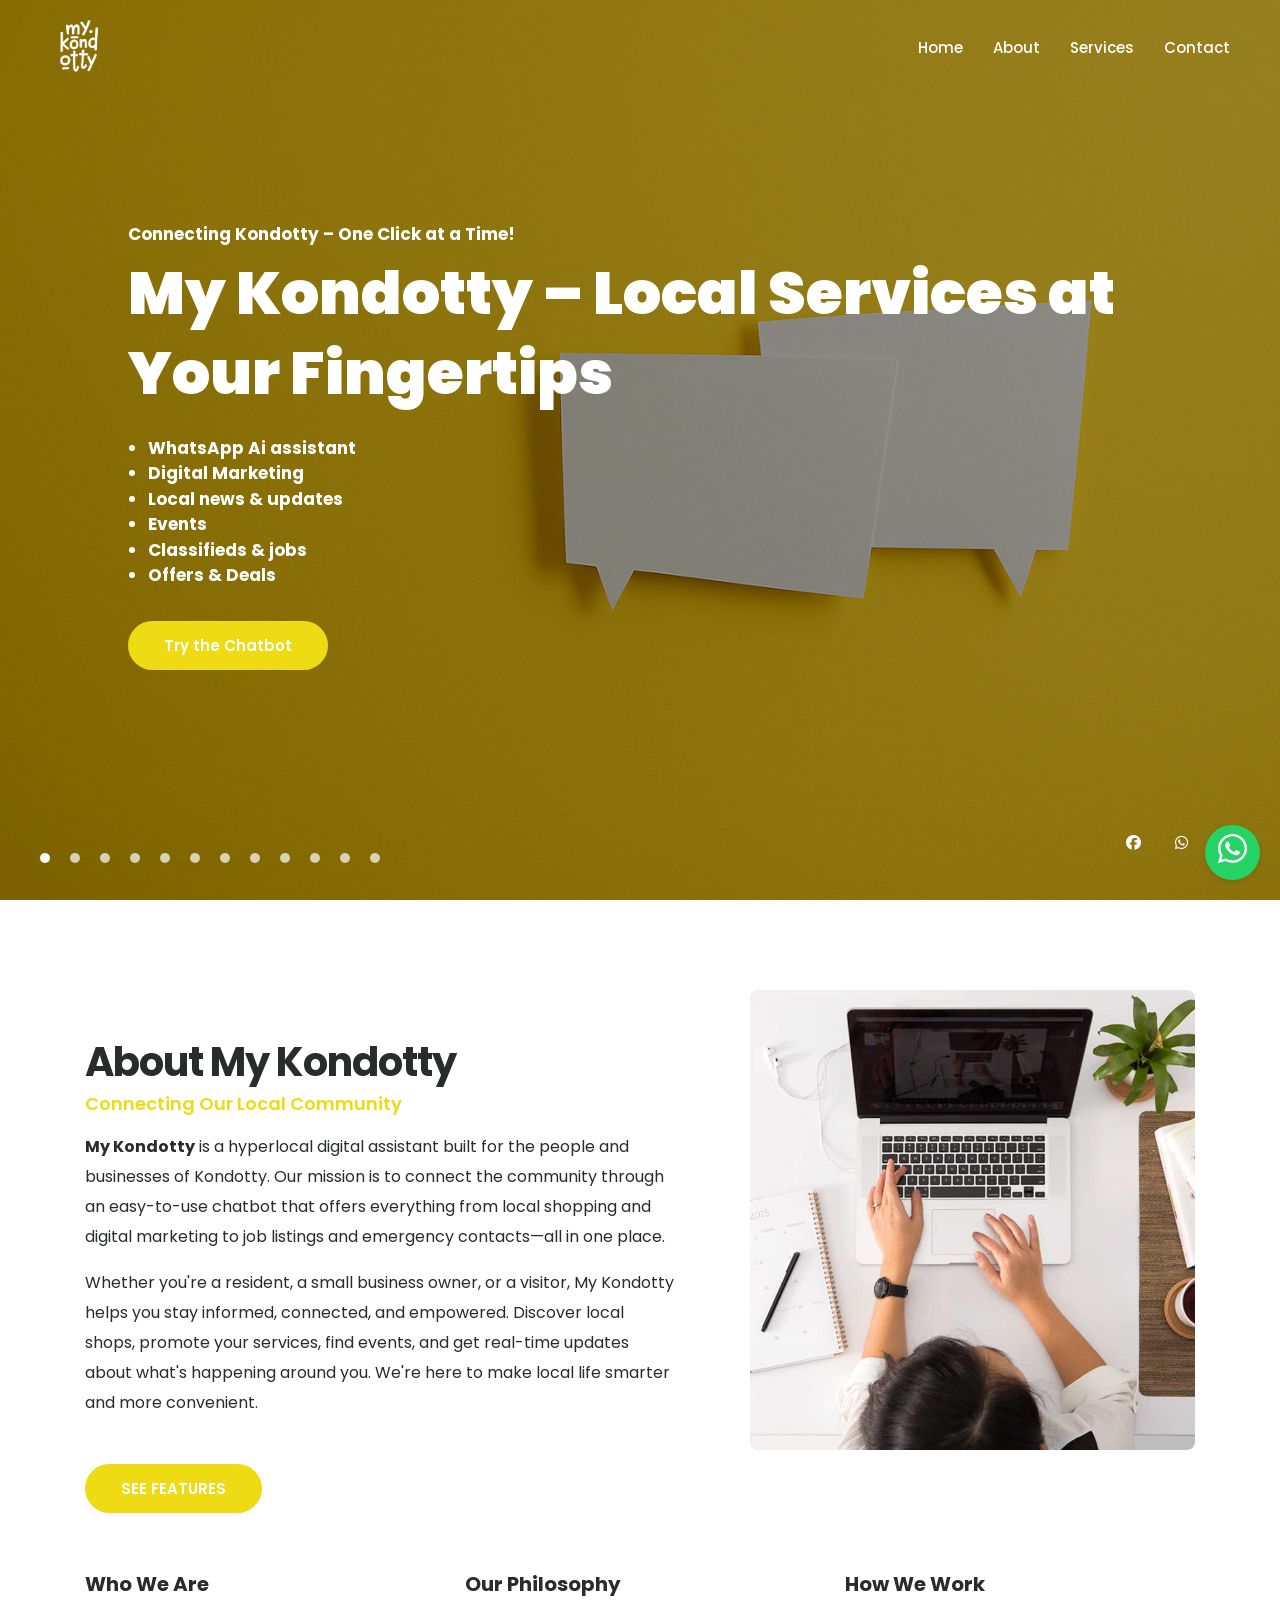
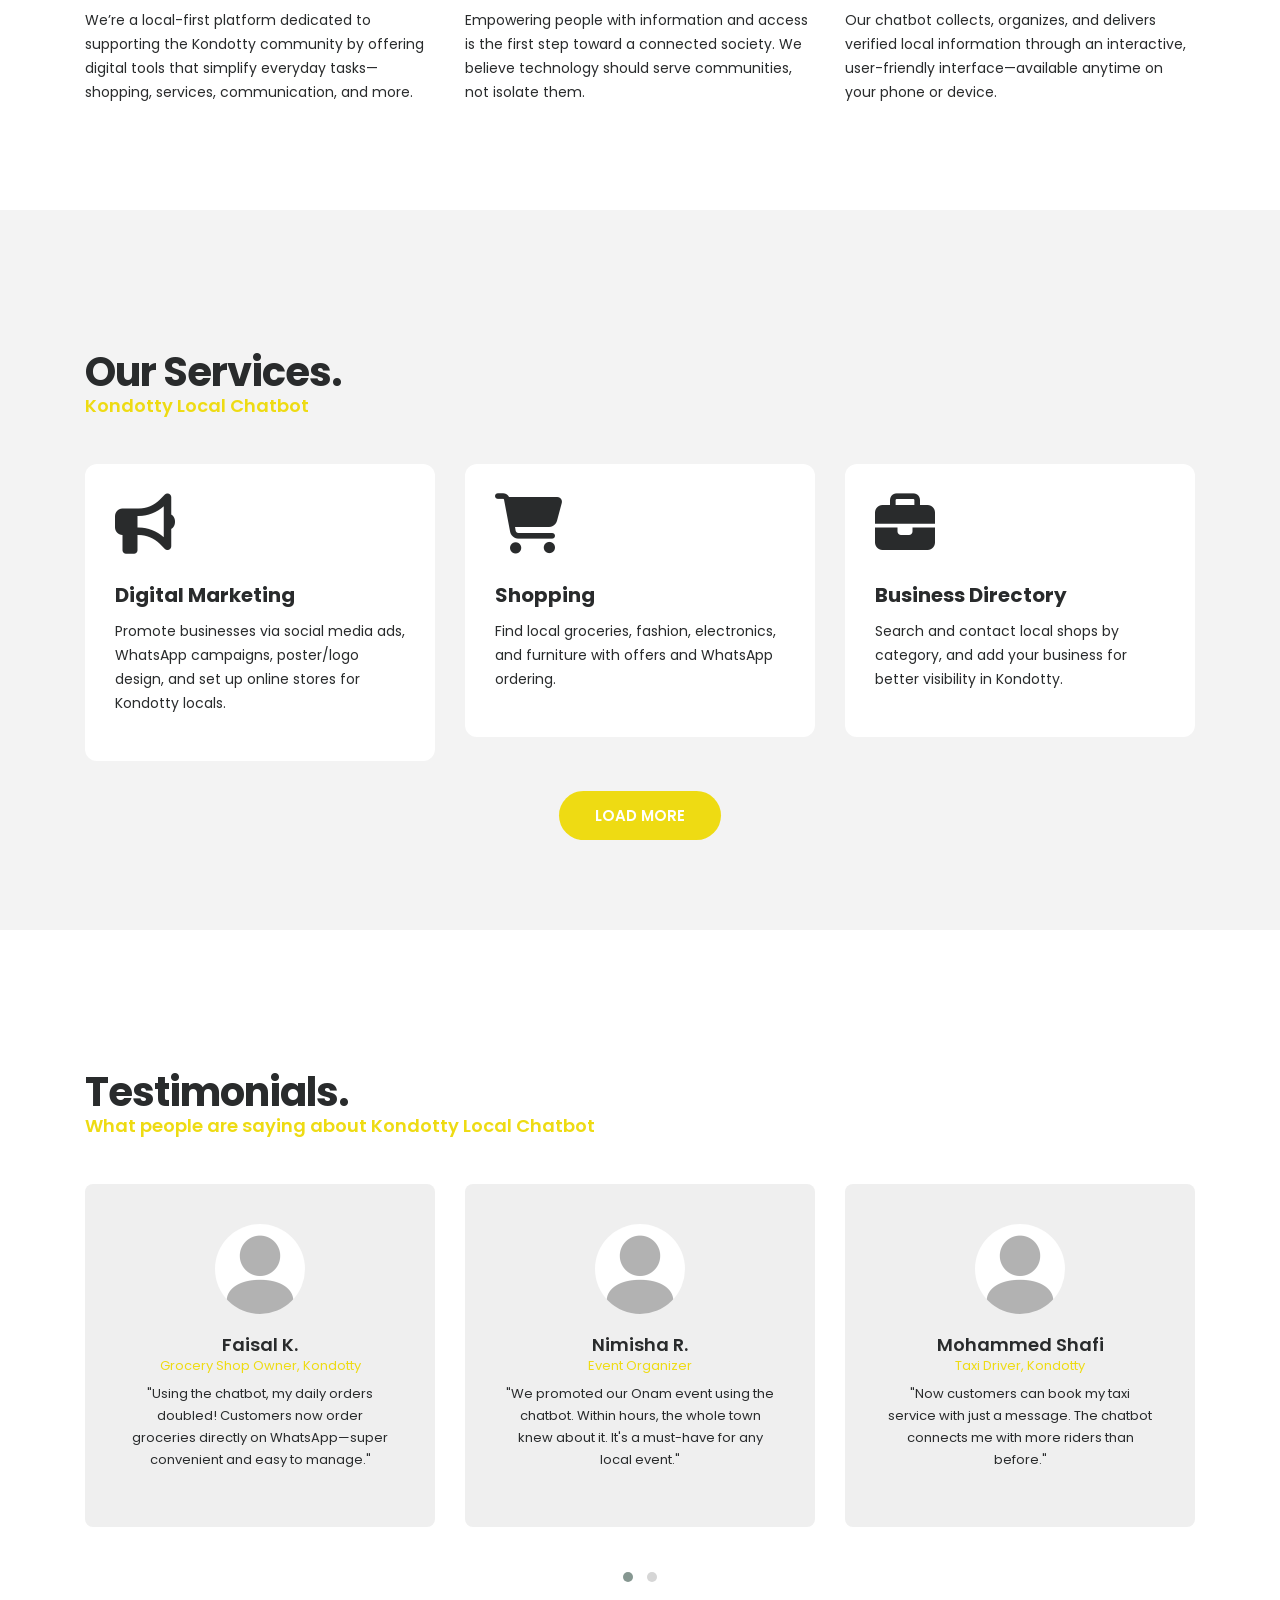
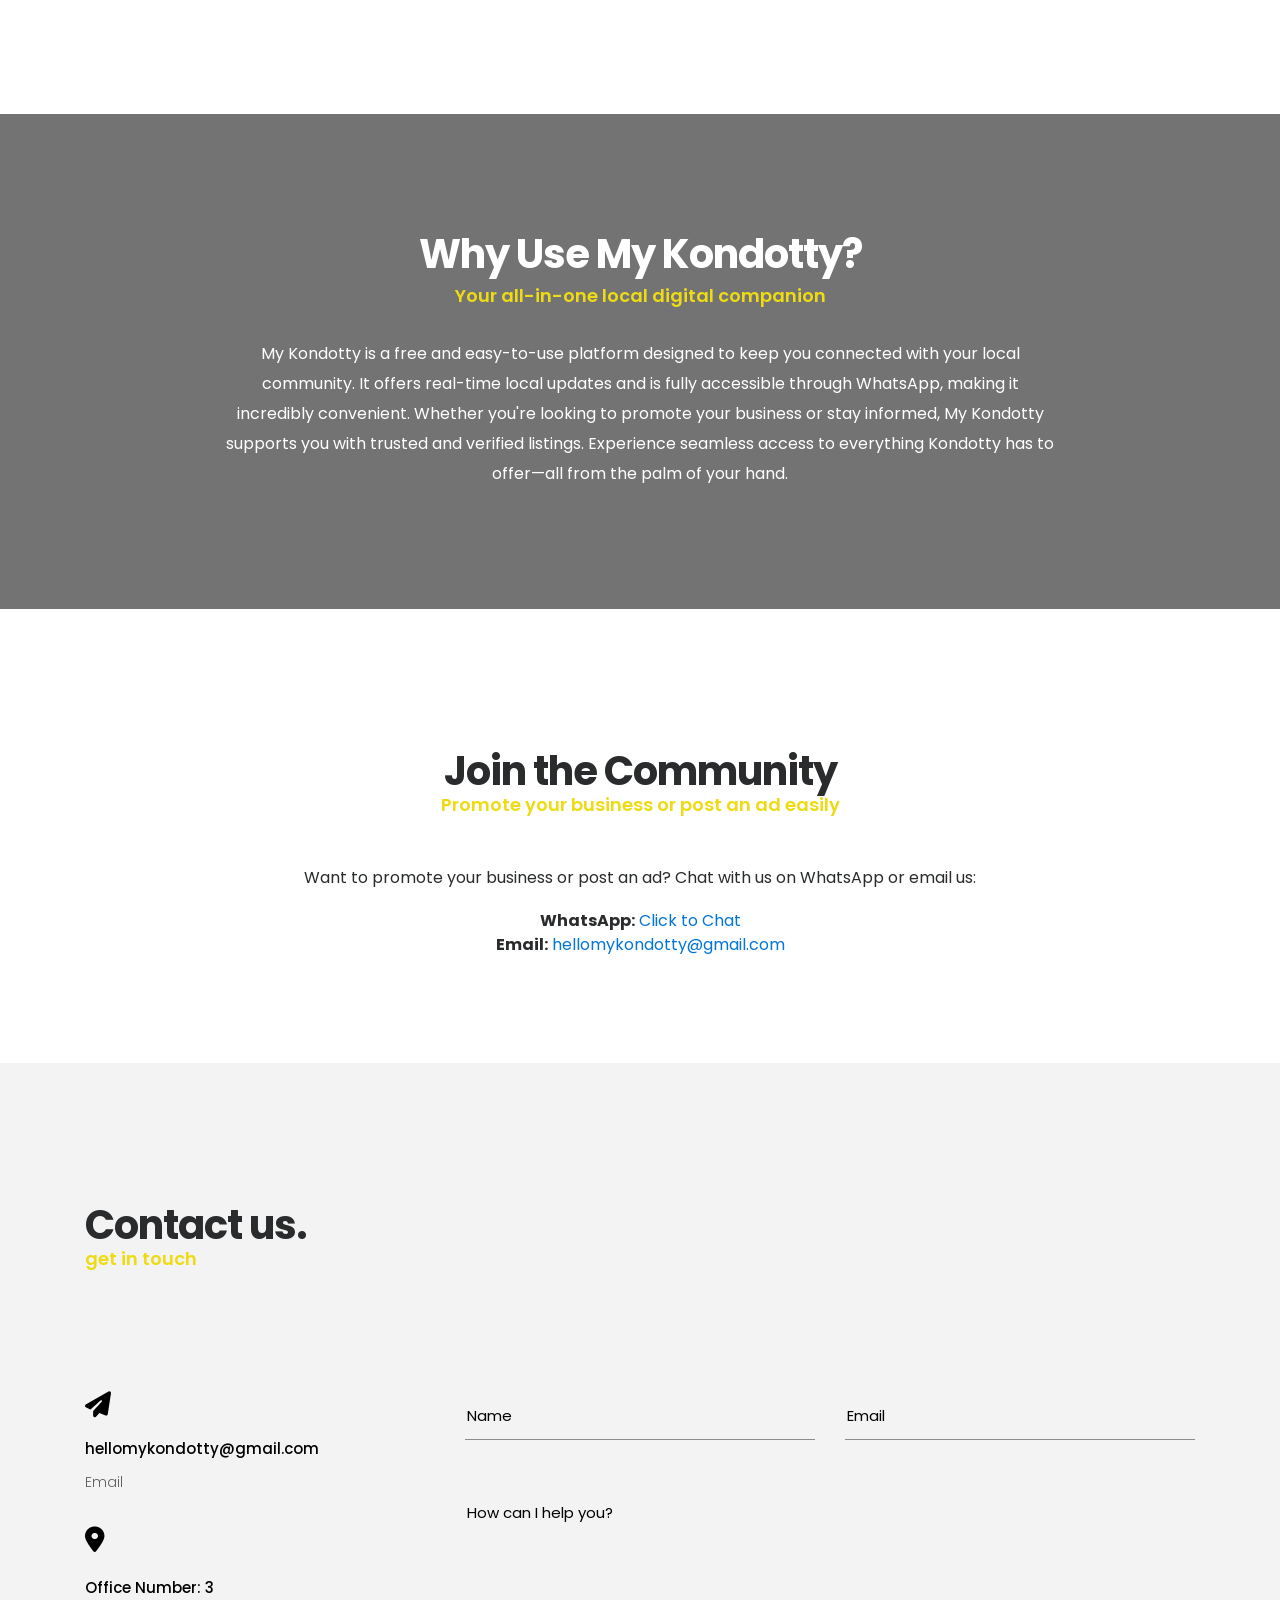
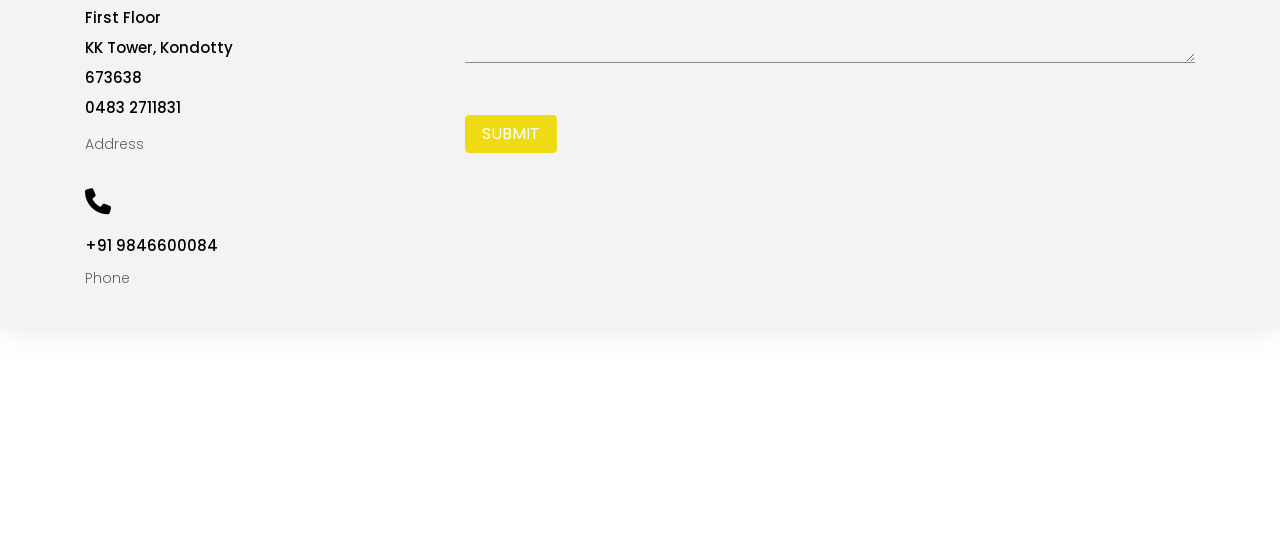
<file: index.html>
<!DOCTYPE html>
<html lang="en">

<head>
    <!-- Primary Meta Tags -->
  <title>MyKondotty – Your Local Hub for Shopping, Services & More</title>
  <meta name="title" content="MyKondotty – Your Local Hub for Shopping, Services & More" />
  <meta name="description" content="My Kondotty is you all in one Ai WhatsApp chatbot platform for shopping ….." />

  <!-- Open Graph / Facebook -->
  <meta property="og:type" content="website" />
  <meta property="og:url" content="https://www.mykondotty.com/" />
  <meta property="og:title" content="MyKondotty – Your Local Hub for Shopping, Services & More" />
  <meta property="og:description" content="My Kondotty is you all in one Ai WhatsApp chatbot platform for shopping ….." />
  <meta property="og:image" content="https://www.mykondotty.com/img/social-preview.jpg" />

  <!-- Twitter -->
  <meta property="twitter:card" content="summary_large_image" />
  <meta property="twitter:url" content="https://www.mykondotty.com/" />
  <meta property="twitter:title" content="MyKondotty – Your Local Hub for Shopping, Services & More" />
  <meta property="twitter:description" content="My Kondotty is you all in one Ai WhatsApp chatbot platform for shopping ….." />
  <meta property="twitter:image" content="https://www.mykondotty.com/img/social-preview.jpg" />


<!-- Meta Tags Generated with https://metatags.io -->

  <!-- Favicon -->
  <link rel="icon" type="image/png" href="img/logo.png">

  <!-- Stylesheets -->
  <link rel="stylesheet" href="font/stylesheet.css" />
  <link rel="stylesheet" href="css/style.css" />

  <!-- Font icons -->
  <link rel="stylesheet" href="icon-fonts/fontawesome-5.0.6/css/fontawesome-all.min.css" />
  <link rel="stylesheet" href="icon-fonts/flat-icon/flaticon.css" />

  <!-- Google Font -->
  <link href="https://fonts.googleapis.com/css?family=Poppins:400,500,600,700,800&amp;display=swap" rel="stylesheet">
  <link rel="stylesheet" href="https://cdnjs.cloudflare.com/ajax/libs/font-awesome/6.4.0/css/all.min.css">

</head>
<style>
.button {
  display: inline-block;
  border: 0;
  font-weight: 600;
  padding: 13px 36px;
  color: #fff;
  font-size: 15px;
  line-height: 23px;
  border-radius: 50px;
  -webkit-border-radius: 50px;
  -moz-border-radius: 50px;
  -ms-border-radius: 50px;
  -o-border-radius: 50px;
  transition: all ease 0.3s;
  -webkit-transition: all ease 0.3s;
  -moz-transition: all ease 0.3s;
  -ms-transition: all ease 0.3s;
  -o-transition: all  ease 0.3s;
}
.button:hover {
  background: #fff;
  color: #000;
  text-decoration: none;
  box-shadow: 0px 0px 20px rgba(0, 0, 0, 0.2);
}
.button:active {
  background: #fff;
  color: #000;
  text-decoration: none;
  box-shadow: 0px 0px 20px rgba(0, 0, 0, 0.2);
}

.swiper-slide {
  background-position: center;
}

.site-btn {
  background-color: #eedb13;
}
</style>
<body>

  <!-- PRELOADER -->
  <div id="preloader">
    <div class="loading-area">
      <div class="logo"><img src="img/logo.png" alt=""></div>
      <span>loading...</span>
    </div>
    <div class="left-side"></div>
    <div class="right-side"></div>
  </div>

<!-- HEADER 
==================================================-->
<header>
  <!-- Logo -->
  <div class="logo">
    <img src="img/logo.png" alt="">
  </div>
   <div class="nav-icon">
      <span></span>
      <span></span>
      <span></span>
  </div> 
  <!-- Navigation -->
  <nav>
    <ul>
      <li><a href="index.html"><span data-hover="Home">Home</span></a></li>
      <li><a href="about.html"><span data-hover="About">About</span></a></li>
      <li><a href="services.html"><span data-hover="Services">Services</span></a></li>
      <li><a href="contact.html"><span data-hover="Contact">Contact</span></a></li>
    </ul>
  </nav>
</header>

<div class="wrapper">

    <!-- SLIDER 
==================================================-->
<div class="hero" id="hero">
  <!-- Swiper -->
  <div class="swiper-container classic">
    <div class="swiper-wrapper">
      <!-- Slide: Digital Marketing -->
      <!-- New Slide for Kondotty Chatbot -->
      <div class="swiper-slide" style="background-image:url(img/Whatsapp-chatbot.png)">
        <div class="slider-content">
          <span>Connecting Kondotty – One Click at a Time!</span>
          <h1>My Kondotty – Local Services at Your Fingertips</h1>
          <span><ul style="margin-top: 20px; list-style-type: disc; padding-left: 20px; color: #fff;">
            <li>WhatsApp Ai assistant</li>
            <li>Digital Marketing</li>
            <li>Local news & updates</li>
            <li>Events </li>
            <li>Classifieds & jobs</li>
            <li>Offers & Deals</li>
          </ul></span>
          <br>
          <span><a href="https://wa.me/919846600084" target="_blank" class="btn btn-success button mt-3">Try the Chatbot</a></span>
        </div>
      </div>
      <!-- Slide: Shopping -->
      <div class="swiper-slide" style="background-image:url(img/shoppingslide.jpg)">
        <div class="slider-content">
          <span>Local Shops at Your Fingertips</span>
          <h1>Shop Kondotty</h1>
          <span><ul style="margin-top: 20px; list-style-type: disc; padding-left: 20px; color: #fff;">
            <li>Grocery & Daily Needs</li>
            <li>Clothing & Fashion</li>
            <li>Electronics & Mobiles</li>
            <li>Furniture & Home Items</li>
            <li>Shop Offers & Discounts</li>
            <li>Order via WhatsApp</li>
          </ul></span>
          <br>
          <span><a href="https://wa.me/919846600084" target="_blank" class="btn btn-success button mt-3">Shop Now</a></span>
        </div>
      </div>
      
      <!-- Slide: Business Directory -->
      <div class="swiper-slide" style="background-image:url(img/serviceslide.jpg)">
        <div class="slider-content">
          <span>Find Any Service or Shops</span>
          <h1>Local Business Directory</h1>
          <span><ul style="margin-top: 20px; list-style-type: disc; padding-left: 20px; color: #fff;">
            <li>Search Local Shops & Services</li>
            <li>View by Category (e.g., Medical, Auto, Hardware)</li>
            <li>Contact & Directions</li>
            <li>Add My Business</li>
          </ul></span>
          <br>
          <span><a href="https://wa.me/919846600084" target="_blank" class="btn btn-success button mt-3">Search Now</a></span>
        </div>
      </div>
      <!-- Slide: Local News -->
      <div class="swiper-slide" style="background-image:url(img/newsslide.jpg)">
        <div class="slider-content">
          <span>Stay Updated with</span>
          <h1>Kondotty News</h1>
          <span><ul style="margin-top: 20px; list-style-type: disc; padding-left: 20px; color: #fff;">
            <li>Kondotty Area News</li>
            <li>Weather Alerts</li>
            <li>Traffic / Road Updates</li>
            <li>Government Announcements</li>
          </ul></span>
          <br>
          <span><a href="https://wa.me/919846600084" target="_blank" class="btn btn-success button mt-3">Read Updates</a></span>
        </div>
      </div>
      <div class="swiper-slide" style="background-image:url(img/digital-marketing.jpg)">
        <div class="slider-content">
          <span>Boost Your Business with</span>
          <h1>Digital Marketing</h1>
          <span><ul style="margin-top: 20px; list-style-type: disc; padding-left: 20px; color: #fff;">
            <li>Promote My Business</li>
            <li>Social Media Ads</li>
            <li>WhatsApp Business Setup</li>
            <li>Poster / Logo Design</li>
            <li>Website or Online Store Setup</li>
          </ul></span>
          <br>
          <span><a href="https://wa.me/919846600084" target="_blank" class="btn btn-success button mt-3">Explore Now</a></span>
        </div>
      </div>
      <div class="swiper-slide" style="background-image:url(img/event.png)">
        <div class="slider-content">
          <span>Don't Miss What's Happening</span>
          <h1>Local Events</h1>
          <span>
            <ul style="margin-top: 20px; list-style-type: disc; padding-left: 20px; color: #fff;">
              <li>Upcoming Events & Programs</li>
              <li>Festival Celebrations</li>
              <li>Public Notices</li>
              <li>Add My Event</li>
            </ul>
          </span>
          <br>
          <span>
            <a href="https://wa.me/919846600084" target="_blank" class="btn btn-success button mt-3">Explore Now</a>
          </span>
        </div>
      </div>
      <div class="swiper-slide" style="background-image:url(img/jobs.jpg)">
        <div class="slider-content">
          <span>Find or Post with Ease</span>
          <h1>Classifieds & Jobs</h1>
          <span>
            <ul style="margin-top: 20px; list-style-type: disc; padding-left: 20px; color: #fff;">
              <li>Buy/Sell (Phones, Furniture, Bikes, etc.)</li>
              <li>Rental Homes / Property Listings</li>
              <li>Job Openings (Full-time, Part-time)</li>
              <li>Post a Job or Classified</li>
            </ul>
          </span>
          <br>
          <span>
            <a href="https://wa.me/919846600084" target="_blank" class="btn btn-success button mt-3">Explore Now</a>
          </span>
        </div>
      </div>
      <div class="swiper-slide" style="background-image:url(img/taxi.jpg)">
        <div class="slider-content">
          <span>Quick & Reliable Transport</span>
          <h1>Local Taxi Services</h1>
          <span>
            <ul style="margin-top: 20px; list-style-type: disc; padding-left: 20px; color: #fff;">
              <li>Book Local Auto / Taxi</li>
              <li>Airport Pickup / Drop</li>
              <li>Contact Local Drivers</li>
              <li>Share a Ride (Coming Soon)</li>
            </ul>
          </span>
          <br>
          <span>
            <a href="https://wa.me/919846600084" target="_blank" class="btn btn-success button mt-3">Book Now</a>
          </span>
        </div>
      </div>
      <div class="swiper-slide" style="background-image:url(img/appoinment.webp)">
        <div class="slider-content">
          <span>Book Services Hassle-Free</span>
          <h1>Appointment & Booking</h1>
          <span>
            <ul style="margin-top: 20px; list-style-type: disc; padding-left: 20px; color: #fff;">
              <li>Doctor Appointments</li>
              <li>Beautician / Salon Booking</li>
              <li>Electrician / Plumber Visit</li>
              <li>Meeting or Service Slot Booking</li>
            </ul>
          </span>
          <br>
          <span>
            <a href="https://wa.me/919846600084" target="_blank" class="btn btn-success button mt-3">Explore Now</a>
          </span>
        </div>
      </div>
      <div class="swiper-slide" style="background-image:url(img/offer.png)">
        <div class="slider-content">
          <span>Don't Miss a Deal</span>
          <h1>Offer Zone</h1>
          <span>
            <ul style="margin-top: 20px; list-style-type: disc; padding-left: 20px; color: #fff;">
              <li>Today’s Local Deals</li>
              <li>Festival / Seasonal Discounts</li>
              <li>Shop-specific Offers</li>
              <li>Submit Your Offer</li>
            </ul>
          </span>
          <br>
          <span>
            <a href="https://wa.me/919846600084" target="_blank" class="btn btn-success button mt-3">Explore Now</a>
          </span>
        </div>
      </div>
      <div class="swiper-slide" style="background-image:url(img/emergency.jpg)">
        <div class="slider-content">
          <span>Help When You Need It Most</span>
          <h1>Emergency Services</h1>
          <span>
            <ul style="margin-top: 20px; list-style-type: disc; padding-left: 20px; color: #fff;">
              <li>Police, Fire, Ambulance (with contact)</li>
              <li>Nearby Hospitals / Clinics</li>
              <li>Women / Child Helpline</li>
              <li>Disaster Help Numbers</li>
            </ul>
          </span>
          <br>
          <span>
            <a href="https://wa.me/919846600084" target="_blank" class="btn btn-success button mt-3">Explore Now</a>
          </span>
        </div>
      </div>
      <div class="swiper-slide" style="background-image:url(img/local.jpg)">
        <div class="slider-content">
          <span>Skilled Help Near You</span>
          <h1>Local Worker Services</h1>
          <span>
            <ul style="margin-top: 20px; list-style-type: disc; padding-left: 20px; color: #fff;">
              <li>Electricians</li>
              <li>Plumbers</li>
              <li>Carpenters</li>
              <li>Cleaners & Housemaids</li>
              <li>Mechanics / Technicians</li>
              <li>Tailors / Beauticians</li>
              <li>Post a Work Request</li>
            </ul>
          </span>
          <br>
          <span>
            <a href="https://wa.me/919846600084" target="_blank" class="btn btn-success button mt-3">Explore Now</a>
          </span>
        </div>
      </div>
                                          
    </div>
    <!-- Add Pagination -->
    <div class="swiper-pagination"></div>
  </div>

  <!-- Social Links -->
  <div class="social">
    <a href="https://www.facebook.com/share/15vvh87edX/?mibextid=wwXIfr"><i class="fab fa-facebook"></i></a>
    <a href="https://wa.me/919846600084"><i class="fab fa-whatsapp" aria-hidden="true"></i></a>
    <a href="https://www.instagram.com/my.kondotty?igsh=MXNwcGh4cWpsdzNvNA%3D%3D&utm_source=qr "><i class="fab fa-instagram" aria-hidden="true"></i></a>
  </div>
</div>


    <!-- ABOUT 
==================================================-->
<section id="about" class="about">
  <div class="container wow fadeInUp">
    <div class="row">
      <!-- Left Side -->
      <div class="col-lg-7 text box-animation">
        <div class="section-title bottom_15 top_30">
          <h2 class="title mb-3">About My Kondotty</h2>
          <span>Connecting Our Local Community</span>
        </div>
        <p><strong>My Kondotty</strong> is a hyperlocal digital assistant built for the people and businesses of Kondotty. Our mission is to connect the community through an easy-to-use chatbot that offers everything from local shopping and digital marketing to job listings and emergency contacts—all in one place.</p>
        <p>Whether you're a resident, a small business owner, or a visitor, My Kondotty helps you stay informed, connected, and empowered. Discover local shops, promote your services, find events, and get real-time updates about what's happening around you. We're here to make local life smarter and more convenient.</p>
        <a href="#portfolio" class="site-btn top_30">SEE FEATURES</a>
      </div>
      <!-- Right Side -->
      <div class="col-lg-5 image">
        <figure>
          <img src="img/about.jpg" alt="My Kondotty">
        </figure>
      </div>
    </div> <!-- row end -->

    <div class="row top_60 infos">
      <div class="col-lg-4 info">
        <h3 class="second-title">Who We Are</h3>
        <p>We’re a local-first platform dedicated to supporting the Kondotty community by offering digital tools that simplify everyday tasks—shopping, services, communication, and more.</p>
      </div>
      <div class="col-lg-4 info">
        <h3 class="second-title">Our Philosophy</h3>
        <p>Empowering people with information and access is the first step toward a connected society. We believe technology should serve communities, not isolate them.</p>
      </div>
      <div class="col-lg-4 info">
        <h3 class="second-title">How We Work</h3>
        <p>Our chatbot collects, organizes, and delivers verified local information through an interactive, user-friendly interface—available anytime on your phone or device.</p>
      </div>
    </div>
  </div> <!-- container end -->
</section>


    <!-- SERVICES 
==================================================-->
<section id="services" class="services graybg">
  <div class="container wow fadeInUp">
    <div class="section-title bottom_15 top_30">
      <h2 class="title">Our Services.</h2>
      <span>Kondotty Local Chatbot</span>
    </div>
    <!-- Services -->
    <div class="row">
      <!-- Digital Marketing -->
      <div class="col-lg-4">
        <div class="service">
          <i class="fas fa-bullhorn"></i>
          <h3 class="second-title">Digital Marketing</h3>
          <p>Promote businesses via social media ads, WhatsApp campaigns, poster/logo design, and set up online stores for Kondotty locals.</p>
        </div>
      </div>
      <!-- Shopping -->
      <div class="col-lg-4">
        <div class="service">
          <i class="fas fa-shopping-cart"></i> <!-- For Shopping -->
          <h3 class="second-title">Shopping</h3>
          <p>Find local groceries, fashion, electronics, and furniture with offers and WhatsApp ordering.</p>
        </div>
      </div>
      <!-- Business Directory -->
      <div class="col-lg-4">
        <div class="service">
          <i class="fas fa-briefcase"></i> <!-- For Business Directory -->
          <h3 class="second-title">Business Directory</h3>
          <p>Search and contact local shops by category, and add your business for better visibility in Kondotty.</p>
        </div>
      </div>
      <div class="col-lg-12 text-center">
        <a href="services.html" class="site-btn top_30">LOAD MORE</a>
      </div>
    </div>
  </div> <!-- container end -->
</section>

    <!-- TESTIMONIALS 
==================================================-->
<section class="testimonial" id="testimonials">
  <div class="container wow fadeInUp">
    <div class="section-title bottom_15 top_30">
      <h2 class="title">Testimonials.</h2>
      <span>What people are saying about Kondotty Local Chatbot</span>
    </div>
    <div class="owl-carousel owl-theme testimonials" data-autoplay="true" data-items-desktop="3"
      data-items-desktop-small="3" data-items-tablet="2" data-items-tablet-small="1" data-margin="30">

      <!-- Testimonial 1 -->
      <div class="item">
        <div class="outitem">
          <figure><img src="img/default.jpg" alt="shop owner"></figure>
          <div class="name">
            <h3 class="title">Faisal K.</h3>
            <span>Grocery Shop Owner, Kondotty</span>
          </div>
          <p>"Using the chatbot, my daily orders doubled! Customers now order groceries directly on WhatsApp—super convenient and easy to manage."</p>
        </div>
      </div>

      <!-- Testimonial 2 -->
      <div class="item">
        <div class="outitem">
          <figure><img src="img/default.jpg" alt="event planner"></figure>
          <div class="name">
            <h3 class="title">Nimisha R.</h3>
            <span>Event Organizer</span>
          </div>
          <p>"We promoted our Onam event using the chatbot. Within hours, the whole town knew about it. It's a must-have for any local event."</p>
        </div>
      </div>

      <!-- Testimonial 3 -->
      <div class="item">
        <div class="outitem">
          <figure><img src="img/default.jpg" alt="user"></figure>
          <div class="name">
            <h3 class="title">Mohammed Shafi</h3>
            <span>Taxi Driver, Kondotty</span>
          </div>
          <p>"Now customers can book my taxi service with just a message. The chatbot connects me with more riders than before."</p>
        </div>
      </div>

      <!-- Testimonial 4 -->
      <div class="item">
        <div class="outitem">
          <figure><img src="img/default.jpg" alt="resident"></figure>
          <div class="name">
            <h3 class="title">Ruksana M.</h3>
            <span>Local Resident</span>
          </div>
          <p>"From job listings to local deals, I use the Kondotty chatbot almost daily. It feels like having a digital assistant for our town."</p>
        </div>
      </div>

    </div>
  </div>
</section>


   

    <!-- NEWSLETTER 
================================================== -->
<section class="newsletter imagebg text-center">
  <div class="container">
    <div class="section-title center bottom_15 top_30 bottom_45">
      <h2 class="title" style="line-height: 40px;">Why Use My Kondotty?</h2>
      <span>Your all-in-one local digital companion</span>
    </div>
    <p>
      My Kondotty is a free and easy-to-use platform designed to keep you connected with your local community. 
      It offers real-time local updates and is fully accessible through WhatsApp, making it incredibly convenient. 
      Whether you're looking to promote your business or stay informed, My Kondotty supports you with trusted and verified listings. 
      Experience seamless access to everything Kondotty has to offer—all from the palm of your hand.
    </p>
  </div>
</section>


    <!-- OUR NEWS 
================================================== -->
<section id="join" class="join-community text-center">
  <div class="container wow fadeInUp">
    <div class="section-title bottom_15 top_30 bottom_45">
      <h2 class="title">Join the Community</h2>
      <span>Promote your business or post an ad easily</span>
    </div>
    <p>Want to promote your business or post an ad? Chat with us on WhatsApp or email us:</p>
    <ul class="list-unstyled top_20">
      <li><strong>WhatsApp:</strong> <a href="https://wa.me/919846600084" target="_blank">Click to Chat</a></li>
      <li><strong>Email:</strong> <a href="mailto:hellomykondotty@gmail.com ">hellomykondotty@gmail.com </a></li>
    </ul>
  </div>
</section>


    <!-- CONTACT
================================================== -->
    <section id="contact" class="contact graybg">
      <div class="container wow fadeInUp">
        <div class="section-title bottom_15 top_30 bottom_45">
          <h2 class="title">Contact us.</h2>
          <span>get in touch</span>
        </div>
        <!-- Map -->
        

        <div class="getintouch row top_120">
          <!-- contact info -->
          <div class="col-lg-4 contact-info box-animation">
            <!-- info -->
            <div class="info">
              <i class="fas fa-paper-plane"></i>
              <a href="mailto:hellomykondotty@gmail.com">hellomykondotty@gmail.com</a>
              <p> Email </p>
            </div>
            <!-- info -->
            <div class="info top_30">
              <i class="fas fa-map-marker-alt"></i>
              <p class="text">
                Office Number: 3<br>
                First Floor<br>
                KK Tower, Kondotty<br>
                673638<br>
                0483 2711831
              </p>
              <p>Address</p>
            </div>
            <!-- info -->
            <div class="info top_30">
              <i class="fas fa-phone"></i>
              <a href="#">+91 9846600084</a>
              <p> Phone </p>
            </div>
          </div>
          <div class="col-lg-8 contact-form box-animation">
            <!-- contact form -->
            <form class="contact-form">
              <div class="row">
                <!--Name-->
                <div class="col-md-6">
                  <input class="form-inp" type="text" placeholder="Name">
                </div>
                <!--Email-->
                <div class="col-md-6">
                  <input class="form-inp" type="text" placeholder="Email">
                </div>
                <div class="col-md-12">
                  <!--Message-->
                  <textarea placeholder="How can I help you?" rows="7"></textarea>
                  <button id="con_submit" class="btn btn-success top_45 pull-right" type="submit">SUBMIT</button>
                </div>
              </div>
            </form>
          </div>
        </div>

      </div> <!-- Container end -->

      

    </section>

  </div>
  <!-- FOOTER 
================================================== -->
  <footer>
    <div class="container">
      <div class="row">
        <!-- Copyright -->
        <div class="col-lg-4 copyright">
          <a href="index.html"><img src="img/logo.png" alt=""></a>
          <p class="mt-2">© 2025 My Kondotty Creative Agency.</p>
          <p class="policy-link"><a href="privacy_policy.html">Privacy Policy</a></p>
        </div>
        <!-- Social -->
        <div class="col-lg-4 ftr-social">
          <div class="social">
            <a href="https://www.facebook.com/share/15vvh87edX/?mibextid=wwXIfr"><i class="fab fa-facebook"></i> </a>
            <a href="https://wa.me/919846600084"><i class="fab fa-whatsapp" aria-hidden="true"></i> </a>
            <a href="https://www.instagram.com/my.kondotty?igsh=MXNwcGh4cWpsdzNvNA%3D%3D&utm_source=qr "><i class="fab fa-instagram" aria-hidden="true"></i> </a>
            <!-- <a href="#"><i class="fab fa-behance" aria-hidden="true"></i> </a>
            <a href="#"><i class="fab fa-dribbble" aria-hidden="true"></i> </a> -->
          </div>
        </div>
        <!-- Get In Touch -->
        <div class="col-lg-4 getintouch">
          <h3 class="title">Get In Touch</h3>
          <p>hellomykondotty@gmail.com</p>
        </div>
      </div>
    </div>
  </footer>
<!---- Chat Button ---->
<input class="chat-menu hidden" id="offchat-menu" type="checkbox" />
<div class="sticky-button" id="sticky-button">
  <label for="offchat-menu">
    <svg class="chat-icon" viewBox="0 0 24 24">
      <path d="M12.04 2C6.58 2 2.13 6.45 2.13 11.91C2.13 13.66 2.59 15.36 3.45 16.86L2.05 22L7.3 20.62C8.75 21.41 10.38 21.83 12.04 21.83C17.5 21.83 21.95 17.38 21.95 11.92C21.95 9.27 20.92 6.78 19.05 4.91C17.18 3.03 14.69 2 12.04 2M12.05 3.67C14.25 3.67 16.31 4.53 17.87 6.09C19.42 7.65 20.28 9.72 20.28 11.92C20.28 16.46 16.58 20.15 12.04 20.15C10.56 20.15 9.11 19.76 7.85 19L7.55 18.83L4.43 19.65L5.26 16.61L5.06 16.29C4.24 15 3.8 13.47 3.8 11.91C3.81 7.37 7.5 3.67 12.05 3.67M8.53 7.33C8.37 7.33 8.1 7.39 7.87 7.64C7.65 7.89 7 8.5 7 9.71C7 10.93 7.89 12.1 8 12.27C8.14 12.44 9.76 14.94 12.25 16C12.84 16.27 13.3 16.42 13.66 16.53C14.25 16.72 14.79 16.69 15.22 16.63C15.7 16.56 16.68 16.03 16.89 15.45C17.1 14.87 17.1 14.38 17.04 14.27C16.97 14.17 16.81 14.11 16.56 14C16.31 13.86 15.09 13.26 14.87 13.18C14.64 13.1 14.5 13.06 14.31 13.3C14.15 13.55 13.67 14.11 13.53 14.27C13.38 14.44 13.24 14.46 13 14.34C12.74 14.21 11.94 13.95 11 13.11C10.26 12.45 9.77 11.64 9.62 11.39C9.5 11.15 9.61 11 9.73 10.89C9.84 10.78 10 10.6 10.1 10.45C10.23 10.31 10.27 10.2 10.35 10.04C10.43 9.87 10.39 9.73 10.33 9.61C10.27 9.5 9.77 8.26 9.56 7.77C9.36 7.29 9.16 7.35 9 7.34C8.86 7.34 8.7 7.33 8.53 7.33Z" />
    </svg>
    <svg class="close-icon" viewBox="0 0 512 512">
      <path d="M278.6 256l68.2-68.2c6.2-6.2 6.2-16.4 0-22.6-6.2-6.2-16.4-6.2-22.6 0L256 233.4l-68.2-68.2c-6.2-6.2-16.4-6.2-22.6 0-3.1 3.1-4.7 7.2-4.7 11.3 0 4.1 1.6 8.2 4.7 11.3l68.2 68.2-68.2 68.2c-3.1 3.1-4.7 7.2-4.7 11.3 0 4.1 1.6 8.2 4.7 11.3 6.2 6.2 16.4 6.2 22.6 0l68.2-68.2 68.2 68.2c6.2 6.2 16.4 6.2 22.6 0 6.2-6.2 6.2-16.4 0-22.6L278.6 256z" />
    </svg>
  </label>
</div>
<div class="sticky-chat">
  <div class="chat-content">
    <div class="chat-header">
      <svg viewBox="0 0 32 32">
        <path d="M24,22a1,1,0,0,1-.64-.23L18.84,18H17A8,8,0,0,1,17,2h6a8,8,0,0,1,2,15.74V21a1,1,0,0,1-.58.91A1,1,0,0,1,24,22ZM17,4a6,6,0,0,0,0,12h2.2a1,1,0,0,1,.64.23L23,18.86V16.92a1,1,0,0,1,.86-1A6,6,0,0,0,23,4Z" />
        <rect height="2" width="2" x="19" y="9"></rect>
        <rect height="2" width="2" x="14" y="9"></rect>
        <rect height="2" width="2" x="24" y="9"></rect>
        <path d="M8,30a1,1,0,0,1-.42-.09A1,1,0,0,1,7,29V25.74a8,8,0,0,1-1.28-15,1,1,0,1,1,.82,1.82,6,6,0,0,0,1.6,11.4,1,1,0,0,1,.86,1v1.94l3.16-2.63A1,1,0,0,1,12.8,24H15a5.94,5.94,0,0,0,4.29-1.82,1,1,0,0,1,1.44,1.4A8,8,0,0,1,15,26H13.16L8.64,29.77A1,1,0,0,1,8,30Z" />
      </svg>
      <div class="title">Please chat with our team <span>An admin will respond within a few minutes.</span>
      </div>
    </div>
    <div class="chat-text"><span>Hello, is there anything we can assist you with?</span>
      <span class="typing">
        <svg viewBox="0 0 512 512">
          <circle cx="256" cy="256" r="48"></circle>
          <circle cx="416" cy="256" r="48"></circle>
          <circle cx="96" cy="256" r="48"></circle>
        </svg>
      </span>
    </div>
  </div>
  <a class="chat-button" href="https://wa.me/919846600084" rel="nofollow noreferrer" target="_blank">
    <span>Type a message</span>
    <svg viewBox="0 0 32 32">
      <path d="M19.47,31a2,2,0,0,1-1.8-1.09l-4-7.57a1,1,0,0,1,1.77-.93l4,7.57L29,3.06,3,12.49l9.8,5.26,8.32-8.32a1,1,0,0,1,1.42,1.42l-8.85,8.84a1,1,0,0,1-1.17.18L2.09,14.33a2,2,0,0,1,.25-3.72L28.25,1.13a2,2,0,0,1,2.62,2.62L21.39,29.66A2,2,0,0,1,19.61,31Z" />
    </svg>
  </a>
</div>

  <!-- Javascripts -->
  <script src="js/jquery-2.1.4.min.js"></script>
  <script src="js/plugins.js"></script>
  <script src="js/main.js"></script>
  
  <script>
    document.addEventListener("scroll", function () {
      const navbar = document.querySelector(".navbar");
      if (window.scrollY > window.innerHeight * 1.1) { // 110vh
        navbar.classList.add("scrolled");
      } else {
        navbar.classList.remove("scrolled");
      }
    });
  </script>
</body>

</html>
</file>
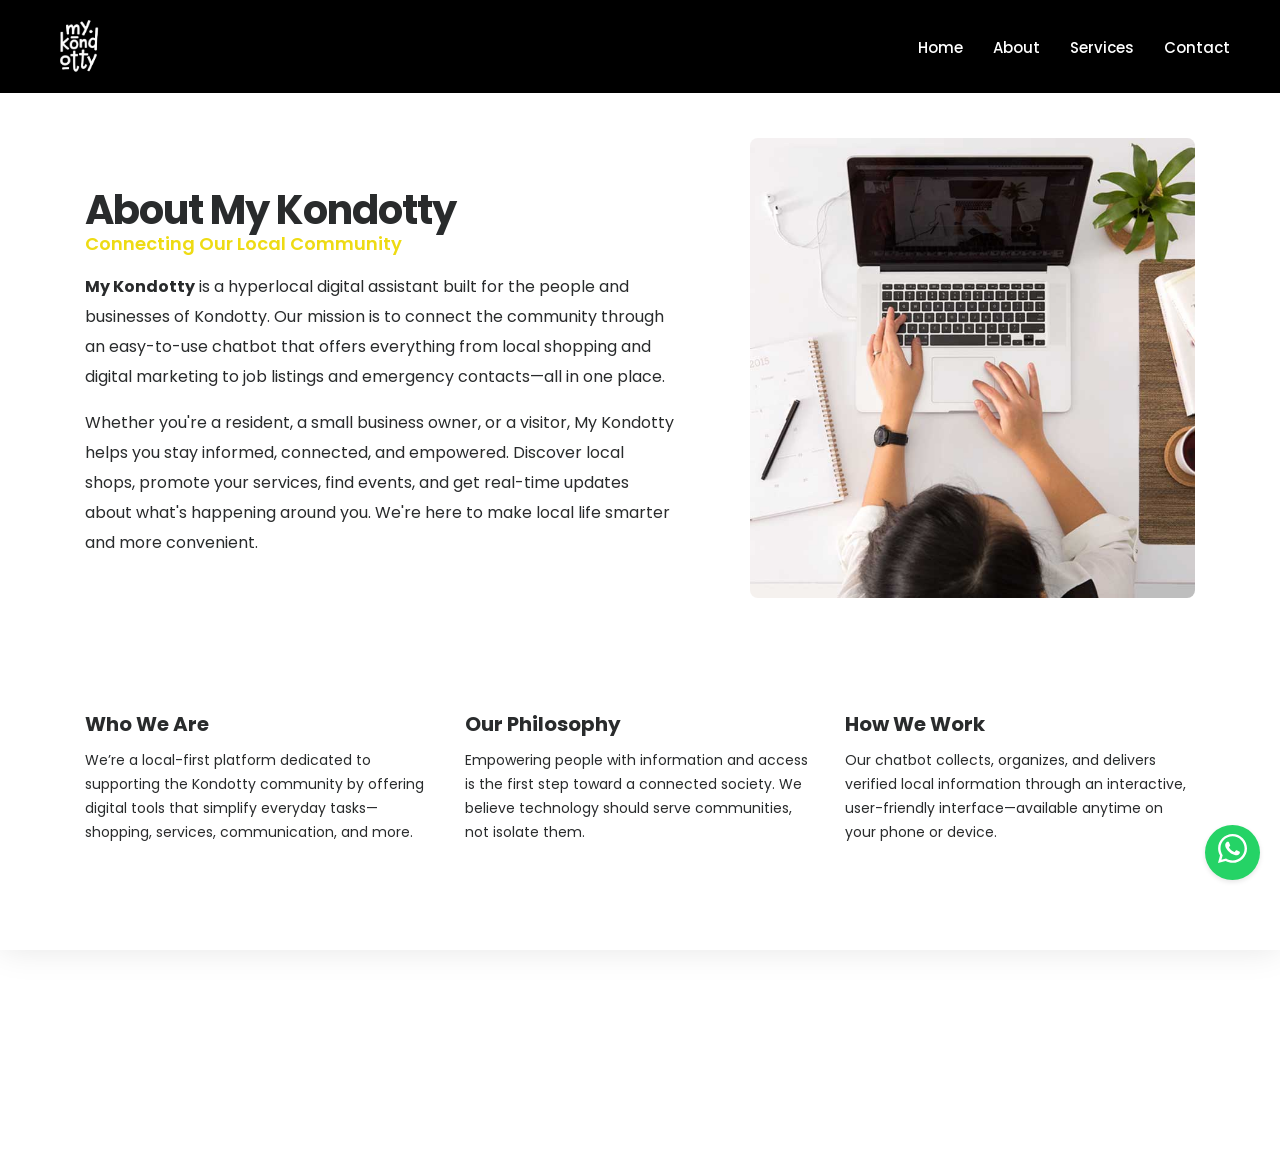
<file: about.html>
<!DOCTYPE html>
<html lang="en">

<head>
     <!-- Primary Meta Tags -->
  <title>MyKondotty – Your Local Hub for Shopping, Services & More</title>
  <meta name="title" content="MyKondotty – Your Local Hub for Shopping, Services & More" />
  <meta name="description" content="My Kondotty is you all in one Ai WhatsApp chatbot platform for shopping ….." />

  <!-- Open Graph / Facebook -->
  <meta property="og:type" content="website" />
  <meta property="og:url" content="https://www.mykondotty.com/" />
  <meta property="og:title" content="MyKondotty – Your Local Hub for Shopping, Services & More" />
  <meta property="og:description" content="My Kondotty is you all in one Ai WhatsApp chatbot platform for shopping ….." />
  <meta property="og:image" content="https://www.mykondotty.com/img/social-preview.jpg" />

  <!-- Twitter -->
  <meta property="twitter:card" content="summary_large_image" />
  <meta property="twitter:url" content="https://www.mykondotty.com/" />
  <meta property="twitter:title" content="MyKondotty – Your Local Hub for Shopping, Services & More" />
  <meta property="twitter:description" content="My Kondotty is you all in one Ai WhatsApp chatbot platform for shopping ….." />
  <meta property="twitter:image" content="https://www.mykondotty.com/img/social-preview.jpg" />

    <!-- Meta Tags Generated with https://metatags.io -->

    <!-- Favicon -->
  <link rel="icon" type="image/png" href="img/logo.png">

    <!-- Stylesheets -->
    <link rel="stylesheet" href="font/stylesheet.css" />
    <link rel="stylesheet" href="css/style.css" />

    <!-- favicon icons -->
    <link rel="icon" href="img/favicon.png" type="image/png" sizes="16x16" />
    <link rel="icon" href="img/favicon.png" type="image/png" sizes="32x32" />

    <!-- Font icons -->
    <link rel="stylesheet" href="icon-fonts/fontawesome-5.0.6/css/fontawesome-all.min.css" />
    <link rel="stylesheet" href="icon-fonts/flat-icon/flaticon.css" />

    <!-- Google Font -->
    <link href="https://fonts.googleapis.com/css?family=Poppins:400,500,600,700,800&amp;display=swap" rel="stylesheet">
    <link rel="stylesheet" href="https://cdnjs.cloudflare.com/ajax/libs/font-awesome/6.4.0/css/all.min.css">

</head>

<body>

    <!-- PRELOADER -->
    <div id="preloader">
        <div class="loading-area">
            <div class="logo"><img src="img/logo.png" alt=""></div>
            <span>loading...</span>
        </div>
        <div class="left-side"></div>
        <div class="right-side"></div>
    </div>

    <!-- HEADER 
    ==================================================-->
    <header class="fixed">
        <!-- Logo -->
        <a href="index.html" class="logo">
            <img src="img/logo.png" alt="">
        </a>
        <div class="nav-icon">
            <span></span>
            <span></span>
            <span></span>
        </div>
        <!-- Navigation -->
        <nav>
            <ul>
                <li><a href="index.html"><span data-hover="Home">Home</span></a></li>
                <li><a href="about.html"><span data-hover="About">About</span></a></li>
                <li><a href="services.html"><span data-hover="Services">Services</span></a></li>
                <li><a href="contact.html"><span data-hover="Contact">Contact</span></a></li>
              </ul>
        </nav>
    </header>

    <div class="wrapper">
    <!-- ABOUT 
    ==================================================-->
        <section id="about" class="about mt-5">
            <div class="container wow fadeInUp">
                <div class="row">
                    <!-- Left Side -->
                    <div class="col-lg-7 text box-animation">
                        <div class="section-title bottom_15 top_30">
                            <h2 class="title">About My Kondotty</h2>
                            <span>Connecting Our Local Community</span>
                        </div>
                        <p><strong>My Kondotty</strong> is a hyperlocal digital assistant built for the people and
                            businesses of Kondotty. Our mission is to connect the community through an easy-to-use
                            chatbot that offers everything from local shopping and digital marketing to job listings and
                            emergency contacts—all in one place.</p>
                        <p>Whether you're a resident, a small business owner, or a visitor, My Kondotty helps you stay
                            informed, connected, and empowered. Discover local shops, promote your services, find
                            events, and get real-time updates about what's happening around you. We're here to make
                            local life smarter and more convenient.</p>
                        <a href="#portfolio" class="site-btn top_30">SEE FEATURES</a>
                    </div>
                    <!-- Right Side -->
                    <div class="col-lg-5 image">
                        <figure>
                            <img src="img/about.jpg" alt="My Kondotty">
                        </figure>
                    </div>
                </div> <!-- row end -->

                <div class="row top_60 infos">
                    <div class="col-lg-4 info">
                        <h3 class="second-title">Who We Are</h3>
                        <p>We’re a local-first platform dedicated to supporting the Kondotty community by offering
                            digital tools that simplify everyday tasks—shopping, services, communication, and more.</p>
                    </div>
                    <div class="col-lg-4 info">
                        <h3 class="second-title">Our Philosophy</h3>
                        <p>Empowering people with information and access is the first step toward a connected society.
                            We believe technology should serve communities, not isolate them.</p>
                    </div>
                    <div class="col-lg-4 info">
                        <h3 class="second-title">How We Work</h3>
                        <p>Our chatbot collects, organizes, and delivers verified local information through an
                            interactive, user-friendly interface—available anytime on your phone or device.</p>
                    </div>
                </div>
            </div> <!-- container end -->
        </section>

    </div>
    <!-- FOOTER 
    ================================================== -->
    <footer>
        <div class="container">
          <div class="row">
            <!-- Copyright -->
            <div class="col-lg-4 copyright">
              <a href="index.html"><img src="img/logo.png" alt=""></a>
              <p class="mt-2">© 2025 My Kondotty Creative Agency.</p>
              <p class="policy-link"><a href="privacy_policy.html">Privacy Policy</a></p>
            </div>
            <!-- Social -->
            <div class="col-lg-4 ftr-social">
              <div class="social">
                <a href="https://www.facebook.com/share/15vvh87edX/?mibextid=wwXIfr"><i class="fab fa-facebook"></i> </a>
                <a href="https://wa.me/919846600084"><i class="fab fa-whatsapp" aria-hidden="true"></i> </a>
                <a href="https://www.instagram.com/my.kondotty?igsh=MXNwcGh4cWpsdzNvNA%3D%3D&utm_source=qr "><i class="fab fa-instagram" aria-hidden="true"></i> </a>
                <!-- <a href="#"><i class="fab fa-behance" aria-hidden="true"></i> </a>
                <a href="#"><i class="fab fa-dribbble" aria-hidden="true"></i> </a> -->
              </div>
            </div>
            <!-- Get In Touch -->
            <div class="col-lg-4 getintouch">
              <h3 class="title">Get In Touch</h3>
              <p>hellomykondotty@gmail.com</p>
            </div>
          </div>
        </div>
      </footer>
<!---- Chat Button ---->
<input class="chat-menu hidden" id="offchat-menu" type="checkbox" />
<div class="sticky-button" id="sticky-button">
  <label for="offchat-menu">
    <svg class="chat-icon" viewBox="0 0 24 24">
      <path d="M12.04 2C6.58 2 2.13 6.45 2.13 11.91C2.13 13.66 2.59 15.36 3.45 16.86L2.05 22L7.3 20.62C8.75 21.41 10.38 21.83 12.04 21.83C17.5 21.83 21.95 17.38 21.95 11.92C21.95 9.27 20.92 6.78 19.05 4.91C17.18 3.03 14.69 2 12.04 2M12.05 3.67C14.25 3.67 16.31 4.53 17.87 6.09C19.42 7.65 20.28 9.72 20.28 11.92C20.28 16.46 16.58 20.15 12.04 20.15C10.56 20.15 9.11 19.76 7.85 19L7.55 18.83L4.43 19.65L5.26 16.61L5.06 16.29C4.24 15 3.8 13.47 3.8 11.91C3.81 7.37 7.5 3.67 12.05 3.67M8.53 7.33C8.37 7.33 8.1 7.39 7.87 7.64C7.65 7.89 7 8.5 7 9.71C7 10.93 7.89 12.1 8 12.27C8.14 12.44 9.76 14.94 12.25 16C12.84 16.27 13.3 16.42 13.66 16.53C14.25 16.72 14.79 16.69 15.22 16.63C15.7 16.56 16.68 16.03 16.89 15.45C17.1 14.87 17.1 14.38 17.04 14.27C16.97 14.17 16.81 14.11 16.56 14C16.31 13.86 15.09 13.26 14.87 13.18C14.64 13.1 14.5 13.06 14.31 13.3C14.15 13.55 13.67 14.11 13.53 14.27C13.38 14.44 13.24 14.46 13 14.34C12.74 14.21 11.94 13.95 11 13.11C10.26 12.45 9.77 11.64 9.62 11.39C9.5 11.15 9.61 11 9.73 10.89C9.84 10.78 10 10.6 10.1 10.45C10.23 10.31 10.27 10.2 10.35 10.04C10.43 9.87 10.39 9.73 10.33 9.61C10.27 9.5 9.77 8.26 9.56 7.77C9.36 7.29 9.16 7.35 9 7.34C8.86 7.34 8.7 7.33 8.53 7.33Z" />
    </svg>
    <svg class="close-icon" viewBox="0 0 512 512">
      <path d="M278.6 256l68.2-68.2c6.2-6.2 6.2-16.4 0-22.6-6.2-6.2-16.4-6.2-22.6 0L256 233.4l-68.2-68.2c-6.2-6.2-16.4-6.2-22.6 0-3.1 3.1-4.7 7.2-4.7 11.3 0 4.1 1.6 8.2 4.7 11.3l68.2 68.2-68.2 68.2c-3.1 3.1-4.7 7.2-4.7 11.3 0 4.1 1.6 8.2 4.7 11.3 6.2 6.2 16.4 6.2 22.6 0l68.2-68.2 68.2 68.2c6.2 6.2 16.4 6.2 22.6 0 6.2-6.2 6.2-16.4 0-22.6L278.6 256z" />
    </svg>
  </label>
</div>
<div class="sticky-chat">
  <div class="chat-content">
    <div class="chat-header">
      <svg viewBox="0 0 32 32">
        <path d="M24,22a1,1,0,0,1-.64-.23L18.84,18H17A8,8,0,0,1,17,2h6a8,8,0,0,1,2,15.74V21a1,1,0,0,1-.58.91A1,1,0,0,1,24,22ZM17,4a6,6,0,0,0,0,12h2.2a1,1,0,0,1,.64.23L23,18.86V16.92a1,1,0,0,1,.86-1A6,6,0,0,0,23,4Z" />
        <rect height="2" width="2" x="19" y="9"></rect>
        <rect height="2" width="2" x="14" y="9"></rect>
        <rect height="2" width="2" x="24" y="9"></rect>
        <path d="M8,30a1,1,0,0,1-.42-.09A1,1,0,0,1,7,29V25.74a8,8,0,0,1-1.28-15,1,1,0,1,1,.82,1.82,6,6,0,0,0,1.6,11.4,1,1,0,0,1,.86,1v1.94l3.16-2.63A1,1,0,0,1,12.8,24H15a5.94,5.94,0,0,0,4.29-1.82,1,1,0,0,1,1.44,1.4A8,8,0,0,1,15,26H13.16L8.64,29.77A1,1,0,0,1,8,30Z" />
      </svg>
      <div class="title">Please chat with our team <span>An admin will respond within a few minutes.</span>
      </div>
    </div>
    <div class="chat-text"><span>Hello, is there anything we can assist you with?</span>
      <span class="typing">
        <svg viewBox="0 0 512 512">
          <circle cx="256" cy="256" r="48"></circle>
          <circle cx="416" cy="256" r="48"></circle>
          <circle cx="96" cy="256" r="48"></circle>
        </svg>
      </span>
    </div>
  </div>
  <a class="chat-button" href="https://wa.me/919846600084" rel="nofollow noreferrer" target="_blank">
    <span>Type a message</span>
    <svg viewBox="0 0 32 32">
      <path d="M19.47,31a2,2,0,0,1-1.8-1.09l-4-7.57a1,1,0,0,1,1.77-.93l4,7.57L29,3.06,3,12.49l9.8,5.26,8.32-8.32a1,1,0,0,1,1.42,1.42l-8.85,8.84a1,1,0,0,1-1.17.18L2.09,14.33a2,2,0,0,1,.25-3.72L28.25,1.13a2,2,0,0,1,2.62,2.62L21.39,29.66A2,2,0,0,1,19.61,31Z" />
    </svg>
  </a>
</div>

    <!-- Javascripts -->
    <script src="js/jquery-2.1.4.min.js"></script>
    <script src="js/plugins.js"></script>
    <script src="js/main.js"></script>

</body>

</html>
</file>
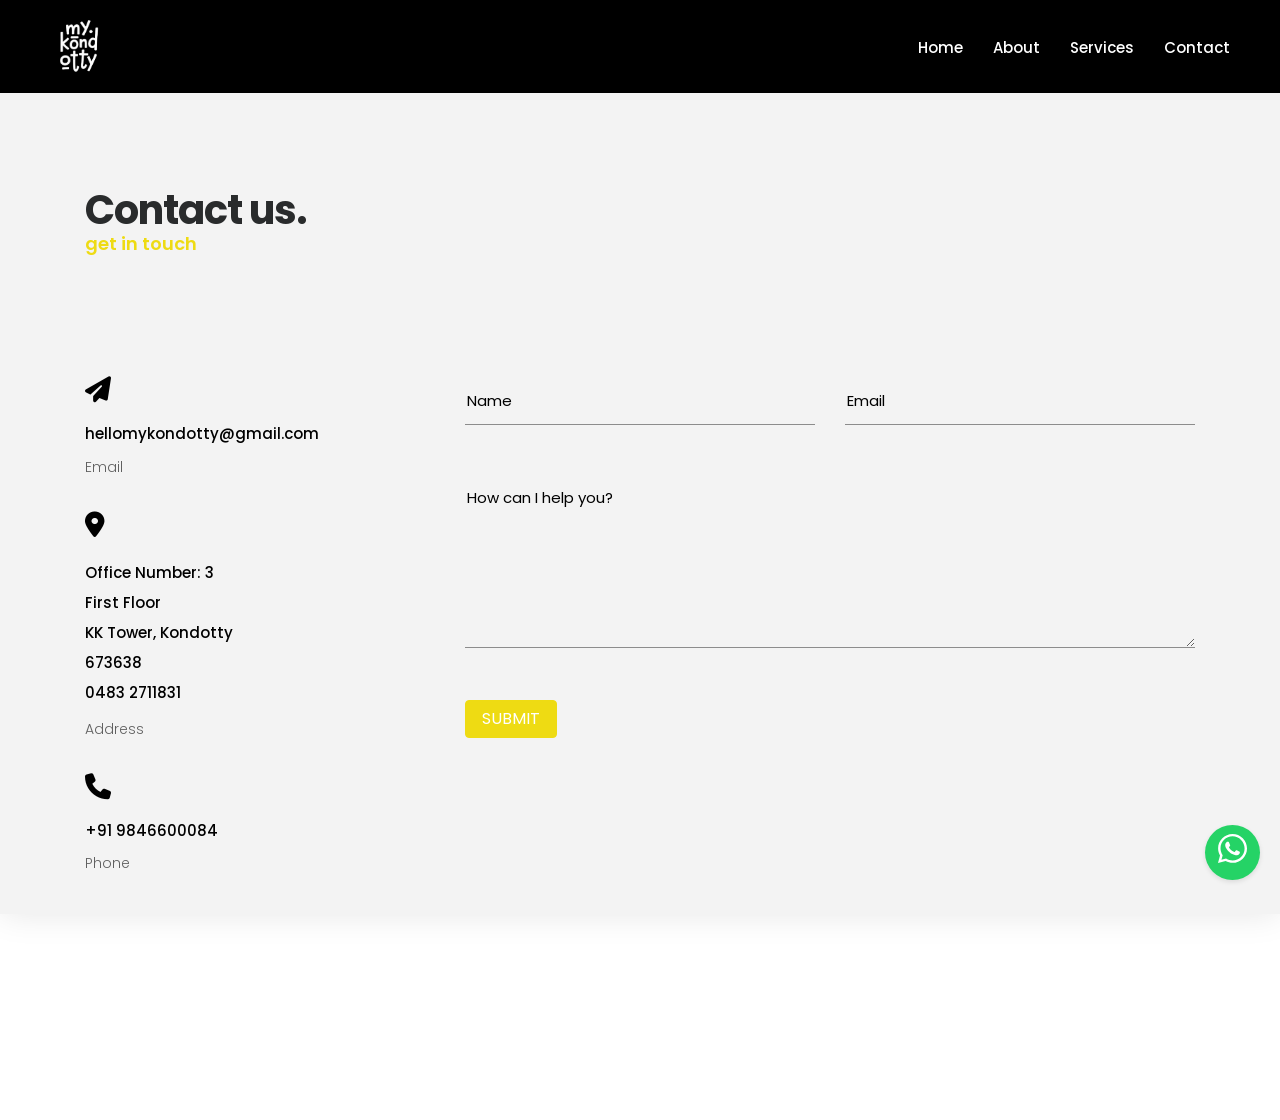
<file: contact.html>
<!DOCTYPE html>
<html lang="en">

<head>
     <!-- Primary Meta Tags -->
  <title>MyKondotty – Your Local Hub for Shopping, Services & More</title>
  <meta name="title" content="MyKondotty – Your Local Hub for Shopping, Services & More" />
  <meta name="description" content="My Kondotty is you all in one Ai WhatsApp chatbot platform for shopping ….." />

  <!-- Open Graph / Facebook -->
  <meta property="og:type" content="website" />
  <meta property="og:url" content="https://www.mykondotty.com/" />
  <meta property="og:title" content="MyKondotty – Your Local Hub for Shopping, Services & More" />
  <meta property="og:description" content="My Kondotty is you all in one Ai WhatsApp chatbot platform for shopping ….." />
  <meta property="og:image" content="https://www.mykondotty.com/img/social-preview.jpg" />

  <!-- Twitter -->
  <meta property="twitter:card" content="summary_large_image" />
  <meta property="twitter:url" content="https://www.mykondotty.com/" />
  <meta property="twitter:title" content="MyKondotty – Your Local Hub for Shopping, Services & More" />
  <meta property="twitter:description" content="My Kondotty is you all in one Ai WhatsApp chatbot platform for shopping ….." />
  <meta property="twitter:image" content="https://www.mykondotty.com/img/social-preview.jpg" />

    <!-- Meta Tags Generated with https://metatags.io -->

    <!-- Favicon -->
  <link rel="icon" type="image/png" href="img/logo.png">

    <!-- Stylesheets -->
    <link rel="stylesheet" href="font/stylesheet.css" />
    <link rel="stylesheet" href="css/style.css" />

    <!-- Font icons -->
    <link rel="stylesheet" href="icon-fonts/fontawesome-5.0.6/css/fontawesome-all.min.css" />
    <link rel="stylesheet" href="icon-fonts/flat-icon/flaticon.css" />

    <!-- Google Font -->
    <link href="https://fonts.googleapis.com/css?family=Poppins:400,500,600,700,800&amp;display=swap" rel="stylesheet">
    <link rel="stylesheet" href="https://cdnjs.cloudflare.com/ajax/libs/font-awesome/6.4.0/css/all.min.css">

</head>

<body>

    <!-- PRELOADER -->
    <div id="preloader">
        <div class="loading-area">
            <div class="logo"><img src="img/logo.png" alt=""></div>
            <span>loading...</span>
        </div>
        <div class="left-side"></div>
        <div class="right-side"></div>
    </div>

    <!-- HEADER 
    ==================================================-->
    <header class="fixed">
        <!-- Logo -->
        <a href="index.html" class="logo">
            <img src="img/logo.png" alt="">
        </a>
        <div class="nav-icon">
            <span></span>
            <span></span>
            <span></span>
        </div>
        <!-- Navigation -->
        <nav>
            <ul>
                <li><a href="index.html"><span data-hover="Home">Home</span></a></li>
                <li><a href="about.html"><span data-hover="About">About</span></a></li>
                <li><a href="services.html"><span data-hover="Services">Services</span></a></li>
                <li><a href="contact.html"><span data-hover="Contact">Contact</span></a></li>
              </ul>
        </nav>
    </header>

    <div class="wrapper">
        <!-- CONTACT
        ================================================== -->
        <section id="contact" class="contact graybg mt-5">
            <div class="container wow fadeInUp">
                <div class="section-title bottom_15 top_30 bottom_45">
                    <h2 class="title">Contact us.</h2>
                    <span>get in touch</span>
                </div>
                <!-- Map -->


                <div class="getintouch row top_120">
                    <!-- contact info -->
                    <div class="col-lg-4 contact-info box-animation">
                        <!-- info -->
                        <div class="info">
                            <i class="fas fa-paper-plane"></i>
                            <a href="mailto:hellomykondotty@gmail.com">hellomykondotty@gmail.com</a>
                            <p> Email </p>
                        </div>
                        <!-- info -->
                        <div class="info top_30">
                            <i class="fas fa-map-marker-alt"></i>
                            <p class="text">
                              Office Number: 3<br>
                              First Floor<br>
                              KK Tower, Kondotty<br>
                              673638<br>
                              0483 2711831
                            </p>
                            <p>Address</p>
                        </div>
                          
                        <!-- info -->
                        <div class="info top_30">
                            <i class="fas fa-phone"></i>
                            <a href="#">+91 9846600084</a>
                            <p> Phone </p>
                        </div>
                    </div>
                    <div class="col-lg-8 contact-form box-animation">
                        <!-- contact form -->
                        <form class="contact-form">
                            <div class="row">
                                <!--Name-->
                                <div class="col-md-6">
                                    <input class="form-inp" type="text" placeholder="Name">
                                </div>
                                <!--Email-->
                                <div class="col-md-6">
                                    <input class="form-inp" type="text" placeholder="Email">
                                </div>
                                <div class="col-md-12">
                                    <!--Message-->
                                    <textarea placeholder="How can I help you?" rows="7"></textarea>
                                    <button id="con_submit" class="btn btn-success top_45 pull-right"
                                        type="submit">SUBMIT</button>
                                </div>
                            </div>
                        </form>
                    </div>
                </div>

            </div> <!-- Container end -->

    </div>
    <!-- FOOTER 
    ================================================== -->
    <footer>
        <div class="container">
          <div class="row">
            <!-- Copyright -->
            <div class="col-lg-4 copyright">
              <a href="index.html"><img src="img/logo.png" alt=""></a>
              <p class="mt-2">© 2025 My Kondotty Creative Agency.</p>
              <p class="policy-link"><a href="privacy_policy.html">Privacy Policy</a></p>
            </div>
            <!-- Social -->
            <div class="col-lg-4 ftr-social">
              <div class="social">
                <a href="https://www.facebook.com/share/15vvh87edX/?mibextid=wwXIfr"><i class="fab fa-facebook"></i> </a>
                <a href="https://wa.me/919846600084"><i class="fab fa-whatsapp" aria-hidden="true"></i> </a>
                <a href="https://www.instagram.com/my.kondotty?igsh=MXNwcGh4cWpsdzNvNA%3D%3D&utm_source=qr "><i class="fab fa-instagram" aria-hidden="true"></i> </a>
                <!-- <a href="#"><i class="fab fa-behance" aria-hidden="true"></i> </a>
                <a href="#"><i class="fab fa-dribbble" aria-hidden="true"></i> </a> -->
              </div>
            </div>
            <!-- Get In Touch -->
            <div class="col-lg-4 getintouch">
              <h3 class="title">Get In Touch</h3>
              <p>hellomykondotty@gmail.com</p>
            </div>
          </div>
        </div>
      </footer>
<!---- Chat Button ---->
<input class="chat-menu hidden" id="offchat-menu" type="checkbox" />
<div class="sticky-button" id="sticky-button">
  <label for="offchat-menu">
    <svg class="chat-icon" viewBox="0 0 24 24">
      <path d="M12.04 2C6.58 2 2.13 6.45 2.13 11.91C2.13 13.66 2.59 15.36 3.45 16.86L2.05 22L7.3 20.62C8.75 21.41 10.38 21.83 12.04 21.83C17.5 21.83 21.95 17.38 21.95 11.92C21.95 9.27 20.92 6.78 19.05 4.91C17.18 3.03 14.69 2 12.04 2M12.05 3.67C14.25 3.67 16.31 4.53 17.87 6.09C19.42 7.65 20.28 9.72 20.28 11.92C20.28 16.46 16.58 20.15 12.04 20.15C10.56 20.15 9.11 19.76 7.85 19L7.55 18.83L4.43 19.65L5.26 16.61L5.06 16.29C4.24 15 3.8 13.47 3.8 11.91C3.81 7.37 7.5 3.67 12.05 3.67M8.53 7.33C8.37 7.33 8.1 7.39 7.87 7.64C7.65 7.89 7 8.5 7 9.71C7 10.93 7.89 12.1 8 12.27C8.14 12.44 9.76 14.94 12.25 16C12.84 16.27 13.3 16.42 13.66 16.53C14.25 16.72 14.79 16.69 15.22 16.63C15.7 16.56 16.68 16.03 16.89 15.45C17.1 14.87 17.1 14.38 17.04 14.27C16.97 14.17 16.81 14.11 16.56 14C16.31 13.86 15.09 13.26 14.87 13.18C14.64 13.1 14.5 13.06 14.31 13.3C14.15 13.55 13.67 14.11 13.53 14.27C13.38 14.44 13.24 14.46 13 14.34C12.74 14.21 11.94 13.95 11 13.11C10.26 12.45 9.77 11.64 9.62 11.39C9.5 11.15 9.61 11 9.73 10.89C9.84 10.78 10 10.6 10.1 10.45C10.23 10.31 10.27 10.2 10.35 10.04C10.43 9.87 10.39 9.73 10.33 9.61C10.27 9.5 9.77 8.26 9.56 7.77C9.36 7.29 9.16 7.35 9 7.34C8.86 7.34 8.7 7.33 8.53 7.33Z" />
    </svg>
    <svg class="close-icon" viewBox="0 0 512 512">
      <path d="M278.6 256l68.2-68.2c6.2-6.2 6.2-16.4 0-22.6-6.2-6.2-16.4-6.2-22.6 0L256 233.4l-68.2-68.2c-6.2-6.2-16.4-6.2-22.6 0-3.1 3.1-4.7 7.2-4.7 11.3 0 4.1 1.6 8.2 4.7 11.3l68.2 68.2-68.2 68.2c-3.1 3.1-4.7 7.2-4.7 11.3 0 4.1 1.6 8.2 4.7 11.3 6.2 6.2 16.4 6.2 22.6 0l68.2-68.2 68.2 68.2c6.2 6.2 16.4 6.2 22.6 0 6.2-6.2 6.2-16.4 0-22.6L278.6 256z" />
    </svg>
  </label>
</div>
<div class="sticky-chat">
  <div class="chat-content">
    <div class="chat-header">
      <svg viewBox="0 0 32 32">
        <path d="M24,22a1,1,0,0,1-.64-.23L18.84,18H17A8,8,0,0,1,17,2h6a8,8,0,0,1,2,15.74V21a1,1,0,0,1-.58.91A1,1,0,0,1,24,22ZM17,4a6,6,0,0,0,0,12h2.2a1,1,0,0,1,.64.23L23,18.86V16.92a1,1,0,0,1,.86-1A6,6,0,0,0,23,4Z" />
        <rect height="2" width="2" x="19" y="9"></rect>
        <rect height="2" width="2" x="14" y="9"></rect>
        <rect height="2" width="2" x="24" y="9"></rect>
        <path d="M8,30a1,1,0,0,1-.42-.09A1,1,0,0,1,7,29V25.74a8,8,0,0,1-1.28-15,1,1,0,1,1,.82,1.82,6,6,0,0,0,1.6,11.4,1,1,0,0,1,.86,1v1.94l3.16-2.63A1,1,0,0,1,12.8,24H15a5.94,5.94,0,0,0,4.29-1.82,1,1,0,0,1,1.44,1.4A8,8,0,0,1,15,26H13.16L8.64,29.77A1,1,0,0,1,8,30Z" />
      </svg>
      <div class="title">Please chat with our team <span>An admin will respond within a few minutes.</span>
      </div>
    </div>
    <div class="chat-text"><span>Hello, is there anything we can assist you with?</span>
      <span class="typing">
        <svg viewBox="0 0 512 512">
          <circle cx="256" cy="256" r="48"></circle>
          <circle cx="416" cy="256" r="48"></circle>
          <circle cx="96" cy="256" r="48"></circle>
        </svg>
      </span>
    </div>
  </div>
  <a class="chat-button" href="https://wa.me/919846600084" rel="nofollow noreferrer" target="_blank">
    <span>Type a message</span>
    <svg viewBox="0 0 32 32">
      <path d="M19.47,31a2,2,0,0,1-1.8-1.09l-4-7.57a1,1,0,0,1,1.77-.93l4,7.57L29,3.06,3,12.49l9.8,5.26,8.32-8.32a1,1,0,0,1,1.42,1.42l-8.85,8.84a1,1,0,0,1-1.17.18L2.09,14.33a2,2,0,0,1,.25-3.72L28.25,1.13a2,2,0,0,1,2.62,2.62L21.39,29.66A2,2,0,0,1,19.61,31Z" />
    </svg>
  </a>
</div>

    <!-- Javascripts -->
    <script src="js/jquery-2.1.4.min.js"></script>
    <script src="js/plugins.js"></script>
    <script src="js/main.js"></script>

</body>

</html>
</file>
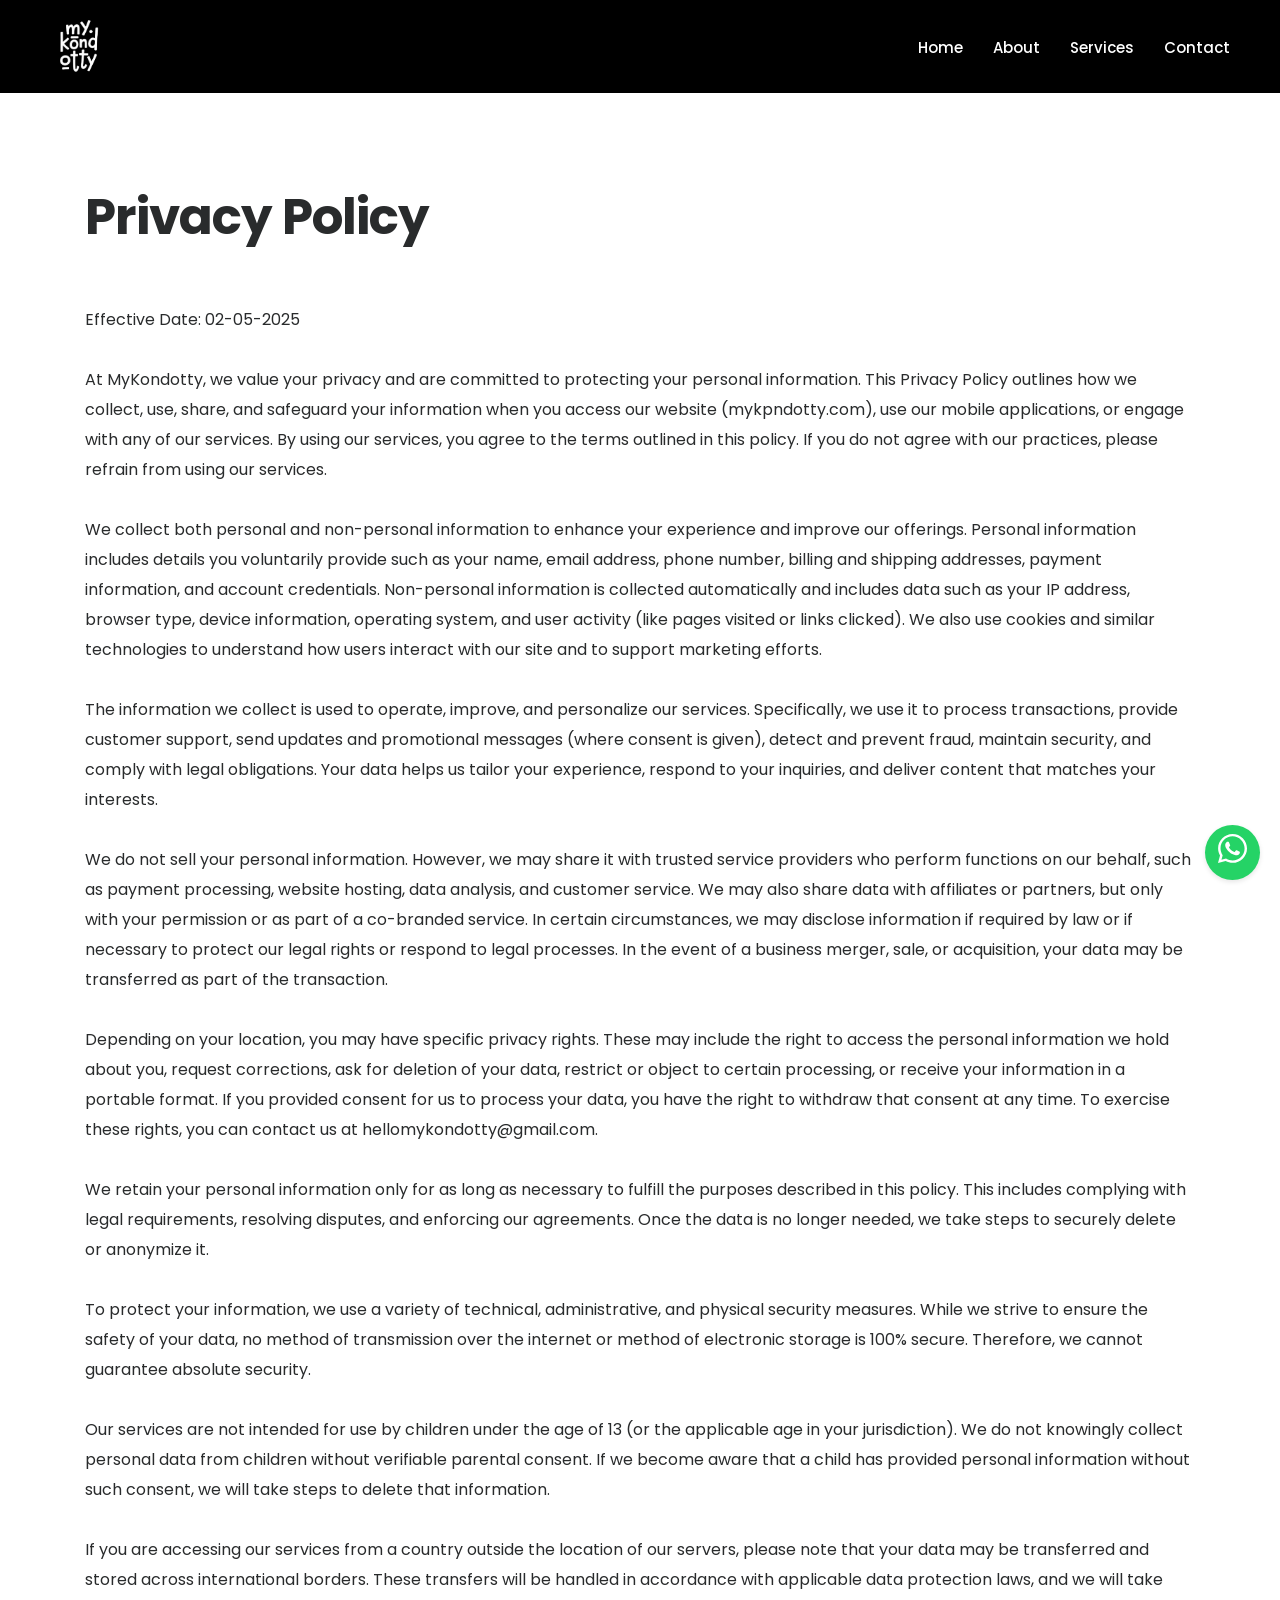
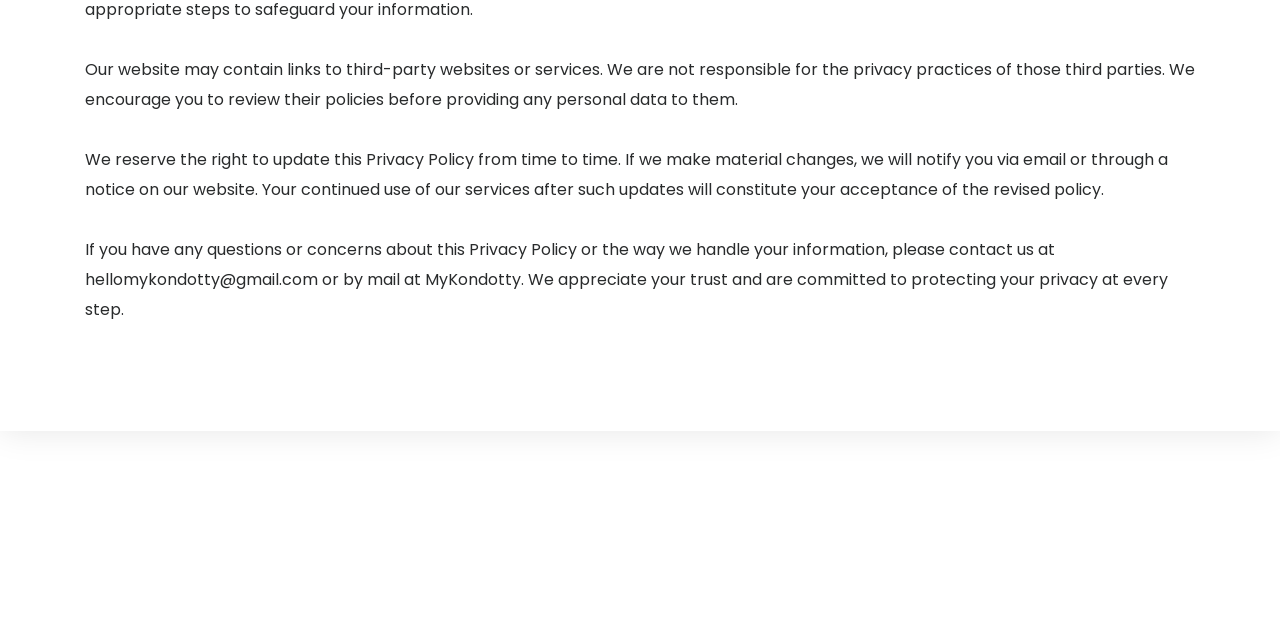
<file: privacy_policy.html>
<!DOCTYPE html>
<html lang="en">

<head>  
   <!-- Primary Meta Tags -->
   <title>MyKondotty – Your Local Hub for Shopping, Services & More</title>
   <meta name="title" content="MyKondotty – Your Local Hub for Shopping, Services & More" />
   <meta name="description" content="My Kondotty is you all in one Ai WhatsApp chatbot platform for shopping ….." />
 
   <!-- Open Graph / Facebook -->
   <meta property="og:type" content="website" />
   <meta property="og:url" content="https://www.mykondotty.com/" />
   <meta property="og:title" content="MyKondotty – Your Local Hub for Shopping, Services & More" />
   <meta property="og:description" content="My Kondotty is you all in one Ai WhatsApp chatbot platform for shopping ….." />
   <meta property="og:image" content="https://www.mykondotty.com/img/social-preview.jpg" />
 
   <!-- Twitter -->
   <meta property="twitter:card" content="summary_large_image" />
   <meta property="twitter:url" content="https://www.mykondotty.com/" />
   <meta property="twitter:title" content="MyKondotty – Your Local Hub for Shopping, Services & More" />
   <meta property="twitter:description" content="My Kondotty is you all in one Ai WhatsApp chatbot platform for shopping ….." />
   <meta property="twitter:image" content="https://www.mykondotty.com/img/social-preview.jpg" />

  <!-- Meta Tags Generated with https://metatags.io -->

  <!-- Favicon -->
  <link rel="icon" type="image/png" href="img/logo.png">
  
    <!-- Stylesheets -->
    <link rel="stylesheet" href="font/stylesheet.css"/>
    <link rel="stylesheet" href="css/style.css"/>

	   <!-- Font icons --> 
    <link rel="stylesheet" href="icon-fonts/fontawesome-5.0.6/css/fontawesome-all.min.css"/>
    <link rel="stylesheet" href="icon-fonts/flat-icon/flaticon.css"/>

	   <!-- Google Font -->
     <link href="https://fonts.googleapis.com/css?family=Poppins:400,500,600,700,800&amp;display=swap" rel="stylesheet">

</head> 
<body> 

  <!-- PRELOADER -->
  <div id="preloader">
      <div class="loading-area">
        <div class="logo"><img src="img/logo.png" alt=""></div>
        <span>loading...</span>
      </div>
      <div class="left-side"></div>
      <div class="right-side"></div>
    </div>


<!-- HEADER 
==================================================-->
<header class="fixed">
    <!-- Logo -->
    <a href="index.html" class="logo">
      <img src="img/logo.png" alt="">
    </a>
     <div class="nav-icon">
        <span></span>
        <span></span>
        <span></span>
    </div> 
    <!-- Navigation -->
    <nav>
      <ul>
        <li><a href="index.html"><span data-hover="Home">Home</span></a></li>
        <li><a href="about.html"><span data-hover="About">About</span></a></li>
        <li><a href="services.html"><span data-hover="Services">Services</span></a></li>
        <li><a href="contact.html"><span data-hover="Contact">Contact</span></a></li>
      </ul>
    </nav>
  </header>

<div class="wrapper">

<!-- ARTICLE 
================================================== -->  
<section class="subpage">
  <div class="container project-detail">
    <h1 class="section-title bottom_60">Privacy Policy</h1>

    <!-- Categories List -->
     <p class="privacy-policy">
  Effective Date: 02-05-2025 <br><br>

  At MyKondotty, we value your privacy and are committed to protecting your personal information. This Privacy Policy outlines how we collect, use, share, and safeguard your information when you access our website (mykpndotty.com), use our mobile applications, or engage with any of our services. By using our services, you agree to the terms outlined in this policy. If you do not agree with our practices, please refrain from using our services.<br><br>

  We collect both personal and non-personal information to enhance your experience and improve our offerings. Personal information includes details you voluntarily provide such as your name, email address, phone number, billing and shipping addresses, payment information, and account credentials. Non-personal information is collected automatically and includes data such as your IP address, browser type, device information, operating system, and user activity (like pages visited or links clicked). We also use cookies and similar technologies to understand how users interact with our site and to support marketing efforts.<br><br>

  The information we collect is used to operate, improve, and personalize our services. Specifically, we use it to process transactions, provide customer support, send updates and promotional messages (where consent is given), detect and prevent fraud, maintain security, and comply with legal obligations. Your data helps us tailor your experience, respond to your inquiries, and deliver content that matches your interests.<br><br>

  We do not sell your personal information. However, we may share it with trusted service providers who perform functions on our behalf, such as payment processing, website hosting, data analysis, and customer service. We may also share data with affiliates or partners, but only with your permission or as part of a co-branded service. In certain circumstances, we may disclose information if required by law or if necessary to protect our legal rights or respond to legal processes. In the event of a business merger, sale, or acquisition, your data may be transferred as part of the transaction.<br><br>

  Depending on your location, you may have specific privacy rights. These may include the right to access the personal information we hold about you, request corrections, ask for deletion of your data, restrict or object to certain processing, or receive your information in a portable format. If you provided consent for us to process your data, you have the right to withdraw that consent at any time. To exercise these rights, you can contact us at hellomykondotty@gmail.com.<br><br>

  We retain your personal information only for as long as necessary to fulfill the purposes described in this policy. This includes complying with legal requirements, resolving disputes, and enforcing our agreements. Once the data is no longer needed, we take steps to securely delete or anonymize it.<br><br>

  To protect your information, we use a variety of technical, administrative, and physical security measures. While we strive to ensure the safety of your data, no method of transmission over the internet or method of electronic storage is 100% secure. Therefore, we cannot guarantee absolute security.<br><br>

  Our services are not intended for use by children under the age of 13 (or the applicable age in your jurisdiction). We do not knowingly collect personal data from children without verifiable parental consent. If we become aware that a child has provided personal information without such consent, we will take steps to delete that information.<br><br>

  If you are accessing our services from a country outside the location of our servers, please note that your data may be transferred and stored across international borders. These transfers will be handled in accordance with applicable data protection laws, and we will take appropriate steps to safeguard your information.<br><br>

  Our website may contain links to third-party websites or services. We are not responsible for the privacy practices of those third parties. We encourage you to review their policies before providing any personal data to them.<br><br>

  We reserve the right to update this Privacy Policy from time to time. If we make material changes, we will notify you via email or through a notice on our website. Your continued use of our services after such updates will constitute your acceptance of the revised policy.<br><br>

  If you have any questions or concerns about this Privacy Policy or the way we handle your information, please contact us at hellomykondotty@gmail.com or by mail at MyKondotty. We appreciate your trust and are committed to protecting your privacy at every step.
</p>
  </div> <!-- container end -->

</section>

</div> <!-- Wrapper end -->

<!-- FOOTER 
================================================== --> 
<footer>
  <div class="container">
    <div class="row">
      <!-- Copyright -->
      <div class="col-lg-4 copyright">
        <a href="index.html"><img src="img/logo.png" alt=""></a>
        <p class="mt-2">© 2025 My Kondotty Creative Agency.</p>
        <p class="policy-link"><a href="privacy_policy.html">Privacy Policy</a></p>
      </div>
      <!-- Social -->
      <div class="col-lg-4 ftr-social">
        <div class="social">
          <a href="https://www.facebook.com/share/15vvh87edX/?mibextid=wwXIfr"><i class="fab fa-facebook"></i> </a>
          <a href="https://wa.me/919846600084"><i class="fab fa-whatsapp" aria-hidden="true"></i> </a>
          <a href="https://www.instagram.com/my.kondotty?igsh=MXNwcGh4cWpsdzNvNA%3D%3D&utm_source=qr "><i class="fab fa-instagram" aria-hidden="true"></i> </a>
          <!-- <a href="#"><i class="fab fa-behance" aria-hidden="true"></i> </a>
          <a href="#"><i class="fab fa-dribbble" aria-hidden="true"></i> </a> -->
        </div>
      </div>
      <!-- Get In Touch -->
      <div class="col-lg-4 getintouch">
        <h3 class="title">Get In Touch</h3>
        <p>hellomykondotty@gmail.com</p>
      </div>
    </div>
  </div>
</footer>
<!---- Chat Button ---->
<input class="chat-menu hidden" id="offchat-menu" type="checkbox" />
<div class="sticky-button" id="sticky-button">
  <label for="offchat-menu">
    <svg class="chat-icon" viewBox="0 0 24 24">
      <path d="M12.04 2C6.58 2 2.13 6.45 2.13 11.91C2.13 13.66 2.59 15.36 3.45 16.86L2.05 22L7.3 20.62C8.75 21.41 10.38 21.83 12.04 21.83C17.5 21.83 21.95 17.38 21.95 11.92C21.95 9.27 20.92 6.78 19.05 4.91C17.18 3.03 14.69 2 12.04 2M12.05 3.67C14.25 3.67 16.31 4.53 17.87 6.09C19.42 7.65 20.28 9.72 20.28 11.92C20.28 16.46 16.58 20.15 12.04 20.15C10.56 20.15 9.11 19.76 7.85 19L7.55 18.83L4.43 19.65L5.26 16.61L5.06 16.29C4.24 15 3.8 13.47 3.8 11.91C3.81 7.37 7.5 3.67 12.05 3.67M8.53 7.33C8.37 7.33 8.1 7.39 7.87 7.64C7.65 7.89 7 8.5 7 9.71C7 10.93 7.89 12.1 8 12.27C8.14 12.44 9.76 14.94 12.25 16C12.84 16.27 13.3 16.42 13.66 16.53C14.25 16.72 14.79 16.69 15.22 16.63C15.7 16.56 16.68 16.03 16.89 15.45C17.1 14.87 17.1 14.38 17.04 14.27C16.97 14.17 16.81 14.11 16.56 14C16.31 13.86 15.09 13.26 14.87 13.18C14.64 13.1 14.5 13.06 14.31 13.3C14.15 13.55 13.67 14.11 13.53 14.27C13.38 14.44 13.24 14.46 13 14.34C12.74 14.21 11.94 13.95 11 13.11C10.26 12.45 9.77 11.64 9.62 11.39C9.5 11.15 9.61 11 9.73 10.89C9.84 10.78 10 10.6 10.1 10.45C10.23 10.31 10.27 10.2 10.35 10.04C10.43 9.87 10.39 9.73 10.33 9.61C10.27 9.5 9.77 8.26 9.56 7.77C9.36 7.29 9.16 7.35 9 7.34C8.86 7.34 8.7 7.33 8.53 7.33Z" />
    </svg>
    <svg class="close-icon" viewBox="0 0 512 512">
      <path d="M278.6 256l68.2-68.2c6.2-6.2 6.2-16.4 0-22.6-6.2-6.2-16.4-6.2-22.6 0L256 233.4l-68.2-68.2c-6.2-6.2-16.4-6.2-22.6 0-3.1 3.1-4.7 7.2-4.7 11.3 0 4.1 1.6 8.2 4.7 11.3l68.2 68.2-68.2 68.2c-3.1 3.1-4.7 7.2-4.7 11.3 0 4.1 1.6 8.2 4.7 11.3 6.2 6.2 16.4 6.2 22.6 0l68.2-68.2 68.2 68.2c6.2 6.2 16.4 6.2 22.6 0 6.2-6.2 6.2-16.4 0-22.6L278.6 256z" />
    </svg>
  </label>
</div>
<div class="sticky-chat">
  <div class="chat-content">
    <div class="chat-header">
      <svg viewBox="0 0 32 32">
        <path d="M24,22a1,1,0,0,1-.64-.23L18.84,18H17A8,8,0,0,1,17,2h6a8,8,0,0,1,2,15.74V21a1,1,0,0,1-.58.91A1,1,0,0,1,24,22ZM17,4a6,6,0,0,0,0,12h2.2a1,1,0,0,1,.64.23L23,18.86V16.92a1,1,0,0,1,.86-1A6,6,0,0,0,23,4Z" />
        <rect height="2" width="2" x="19" y="9"></rect>
        <rect height="2" width="2" x="14" y="9"></rect>
        <rect height="2" width="2" x="24" y="9"></rect>
        <path d="M8,30a1,1,0,0,1-.42-.09A1,1,0,0,1,7,29V25.74a8,8,0,0,1-1.28-15,1,1,0,1,1,.82,1.82,6,6,0,0,0,1.6,11.4,1,1,0,0,1,.86,1v1.94l3.16-2.63A1,1,0,0,1,12.8,24H15a5.94,5.94,0,0,0,4.29-1.82,1,1,0,0,1,1.44,1.4A8,8,0,0,1,15,26H13.16L8.64,29.77A1,1,0,0,1,8,30Z" />
      </svg>
      <div class="title">Please chat with our team <span>An admin will respond within a few minutes.</span>
      </div>
    </div>
    <div class="chat-text"><span>Hello, is there anything we can assist you with?</span>
      <span class="typing">
        <svg viewBox="0 0 512 512">
          <circle cx="256" cy="256" r="48"></circle>
          <circle cx="416" cy="256" r="48"></circle>
          <circle cx="96" cy="256" r="48"></circle>
        </svg>
      </span>
    </div>
  </div>
  <a class="chat-button" href="https://wa.me/919846600084" rel="nofollow noreferrer" target="_blank">
    <span>Type a message</span>
    <svg viewBox="0 0 32 32">
      <path d="M19.47,31a2,2,0,0,1-1.8-1.09l-4-7.57a1,1,0,0,1,1.77-.93l4,7.57L29,3.06,3,12.49l9.8,5.26,8.32-8.32a1,1,0,0,1,1.42,1.42l-8.85,8.84a1,1,0,0,1-1.17.18L2.09,14.33a2,2,0,0,1,.25-3.72L28.25,1.13a2,2,0,0,1,2.62,2.62L21.39,29.66A2,2,0,0,1,19.61,31Z" />
    </svg>
  </a>
</div>

<!-- Javascripts -->
<script src="js/jquery-2.1.4.min.js"></script>
<script src="js/plugins.js"></script>
<script src="js/main.js"></script>
    

</body>
</html>
</file>
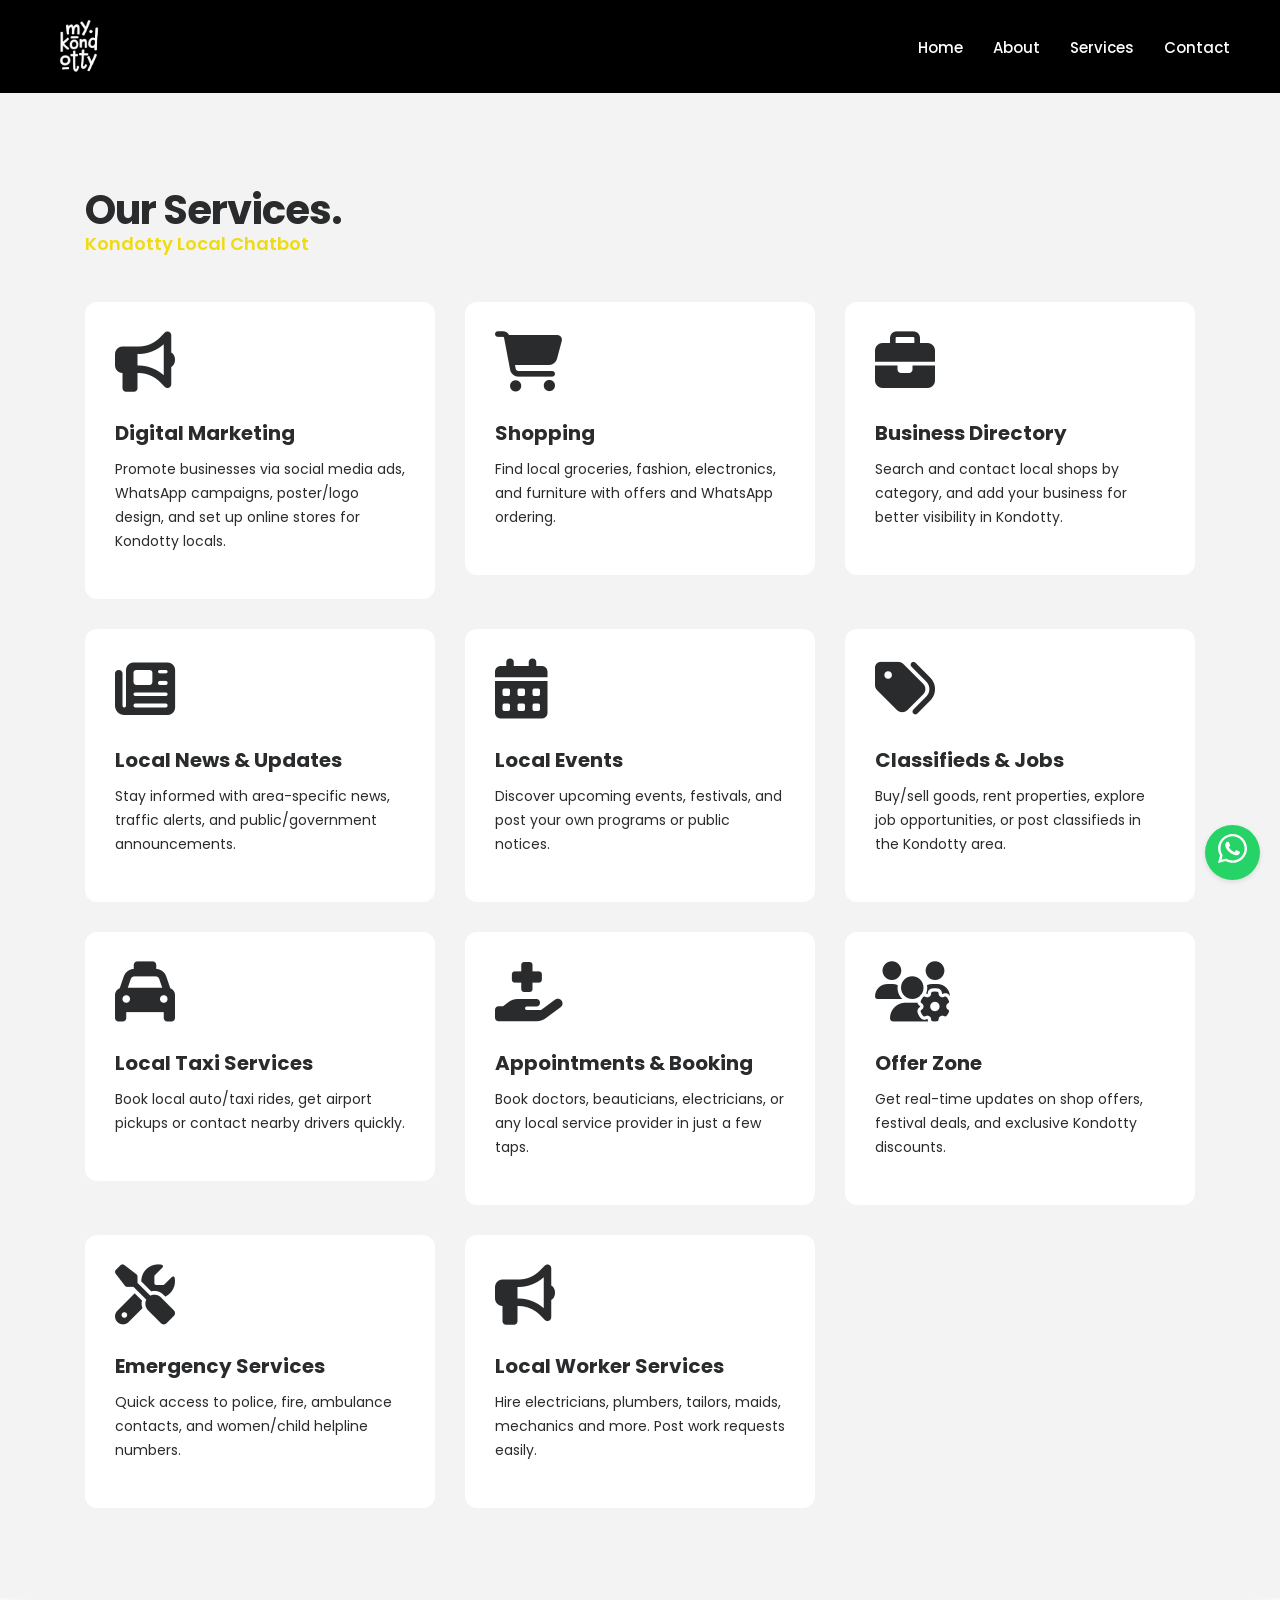
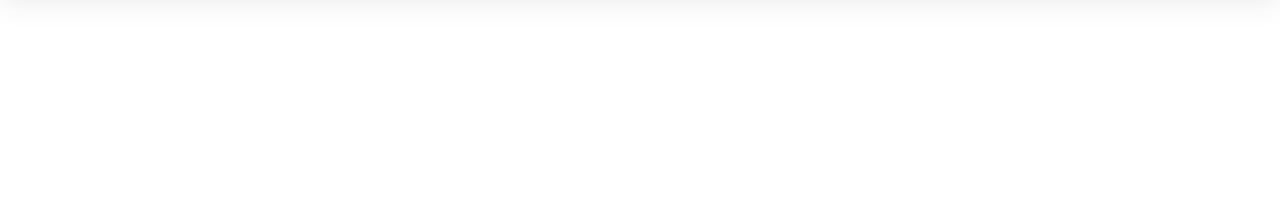
<file: services.html>
<!DOCTYPE html>
<html lang="en">

<head>  
     <!-- Primary Meta Tags -->
  <title>MyKondotty – Your Local Hub for Shopping, Services & More</title>
  <meta name="title" content="MyKondotty – Your Local Hub for Shopping, Services & More" />
  <meta name="description" content="My Kondotty is you all in one Ai WhatsApp chatbot platform for shopping ….." />

  <!-- Open Graph / Facebook -->
  <meta property="og:type" content="website" />
  <meta property="og:url" content="https://www.mykondotty.com/" />
  <meta property="og:title" content="MyKondotty – Your Local Hub for Shopping, Services & More" />
  <meta property="og:description" content="My Kondotty is you all in one Ai WhatsApp chatbot platform for shopping ….." />
  <meta property="og:image" content="https://www.mykondotty.com/img/social-preview.jpg" />

  <!-- Twitter -->
  <meta property="twitter:card" content="summary_large_image" />
  <meta property="twitter:url" content="https://www.mykondotty.com/" />
  <meta property="twitter:title" content="MyKondotty – Your Local Hub for Shopping, Services & More" />
  <meta property="twitter:description" content="My Kondotty is you all in one Ai WhatsApp chatbot platform for shopping ….." />
  <meta property="twitter:image" content="https://www.mykondotty.com/img/social-preview.jpg" />

    <!-- Meta Tags Generated with https://metatags.io -->

    <!-- Favicon -->
  <link rel="icon" type="image/png" href="img/logo.png">
  
    <!-- Stylesheets -->
    <link rel="stylesheet" href="font/stylesheet.css"/>
    <link rel="stylesheet" href="css/style.css"/>

	   <!-- Font icons --> 
    <link rel="stylesheet" href="icon-fonts/fontawesome-5.0.6/css/fontawesome-all.min.css"/>
    <link rel="stylesheet" href="icon-fonts/flat-icon/flaticon.css"/>

	   <!-- Google Font -->
     <link href="https://fonts.googleapis.com/css?family=Poppins:400,500,600,700,800&amp;display=swap" rel="stylesheet">
     <link rel="stylesheet" href="https://cdnjs.cloudflare.com/ajax/libs/font-awesome/6.4.0/css/all.min.css">
     
</head> 
<body> 

  <!-- PRELOADER -->
<div id="preloader">
    <div class="loading-area">
      <div class="logo"><img src="img/logo.png" alt=""></div>
      <span>loading...</span>
    </div>
    <div class="left-side"></div>
    <div class="right-side"></div>
  </div>

<!-- HEADER 
==================================================-->
<header class="fixed">
    <!-- Logo -->
    <a href="index.html" class="logo">
      <img src="img/logo.png" alt="">
    </a>
     <div class="nav-icon">
        <span></span>
        <span></span>
        <span></span>
    </div> 
    <!-- Navigation -->
    <nav>
      <ul>
        <li><a href="index.html"><span data-hover="Home">Home</span></a></li>
        <li><a href="about.html"><span data-hover="About">About</span></a></li>
        <li><a href="services.html"><span data-hover="Services">Services</span></a></li>
        <li><a href="contact.html"><span data-hover="Contact">Contact</span></a></li>
      </ul>
    </nav>
  </header>

<div class="wrapper">
    <!-- SERVICES 
==================================================-->
<section id="services" class="services graybg mt-5 service-background">
  <div class="container wow fadeInUp sub-con">
    <div class="section-title bottom_15 top_30">
      <h2 class="title">Our Services.</h2>
      <span>Kondotty Local Chatbot</span>
    </div>
    <!-- Services -->
    <div class="row">
      <!-- Digital Marketing -->
      <div class="col-lg-4">
        <div class="service">
          <i class="fas fa-bullhorn"></i>
          <h3 class="second-title">Digital Marketing</h3>
          <p>Promote businesses via social media ads, WhatsApp campaigns, poster/logo design, and set up online stores for Kondotty locals.</p>
        </div>
      </div>
      <!-- Shopping -->
      <div class="col-lg-4">
        <div class="service">
          <i class="fas fa-shopping-cart"></i> <!-- For Shopping -->
          <h3 class="second-title">Shopping</h3>
          <p>Find local groceries, fashion, electronics, and furniture with offers and WhatsApp ordering.</p>
        </div>
      </div>
      <!-- Business Directory -->
      <div class="col-lg-4">
        <div class="service">
          <i class="fas fa-briefcase"></i> <!-- For Business Directory -->
          <h3 class="second-title">Business Directory</h3>
          <p>Search and contact local shops by category, and add your business for better visibility in Kondotty.</p>
        </div>
      </div>
      <!-- Local News & Updates -->
      <div class="col-lg-4">
        <div class="service">
          <i class="fas fa-newspaper"></i> <!-- For News -->
          <h3 class="second-title">Local News & Updates</h3>
          <p>Stay informed with area-specific news, traffic alerts, and public/government announcements.</p>
        </div>
      </div>
      <!-- Events -->
      <div class="col-lg-4">
        <div class="service">
          <i class="fas fa-calendar-alt"></i> <!-- For Events -->
          <h3 class="second-title">Local Events</h3>
          <p>Discover upcoming events, festivals, and post your own programs or public notices.</p>
        </div>
      </div>
      <!-- Classifieds & Jobs -->
      <div class="col-lg-4">
        <div class="service">
          <i class="fas fa-tags"></i> <!-- For Offers -->
          <h3 class="second-title">Classifieds & Jobs</h3>
          <p>Buy/sell goods, rent properties, explore job opportunities, or post classifieds in the Kondotty area.</p>
        </div>
      </div>
      <!-- Local Taxi -->
      <div class="col-lg-4">
        <div class="service">
          <i class="fas fa-taxi"></i> <!-- For Taxi Services -->
          <h3 class="second-title">Local Taxi Services</h3>
          <p>Book local auto/taxi rides, get airport pickups or contact nearby drivers quickly.</p>
        </div>
      </div>
      <!-- Appointments -->
      <div class="col-lg-4">
        <div class="service">
          <i class="fas fa-hand-holding-medical"></i> <!-- For Emergency -->
          <h3 class="second-title">Appointments & Booking</h3>
          <p>Book doctors, beauticians, electricians, or any local service provider in just a few taps.</p>
        </div>
      </div>
      <!-- Offer Zone -->
      <div class="col-lg-4">
        <div class="service">
          <i class="fas fa-users-cog"></i> <!-- For Worker Services -->

          <h3 class="second-title">Offer Zone</h3>
          <p>Get real-time updates on shop offers, festival deals, and exclusive Kondotty discounts.</p>
        </div>
      </div>
      <!-- Emergency Services -->
      <div class="col-lg-4">
        <div class="service">
          <i class="fas fa-tools"></i> <!-- For Appointments -->
          <h3 class="second-title">Emergency Services</h3>
          <p>Quick access to police, fire, ambulance contacts, and women/child helpline numbers.</p>
        </div>
      </div>
      <!-- Worker Services -->
      <div class="col-lg-4">
        <div class="service">
          <i class="fas fa-bullhorn"></i> <!-- Reuse where needed -->
          <h3 class="second-title">Local Worker Services</h3>
          <p>Hire electricians, plumbers, tailors, maids, mechanics and more. Post work requests easily.</p>
        </div>
      </div>
    </div>
  </div> <!-- container end -->
</section>

</div>
<!-- FOOTER 
================================================== --> 
<footer>
  <div class="container">
    <div class="row">
      <!-- Copyright -->
      <div class="col-lg-4 copyright">
        <a href="index.html"><img src="img/logo.png" alt=""></a>
        <p class="mt-2">© 2025 My Kondotty Creative Agency.</p>
        <p class="policy-link"><a href="privacy_policy.html">Privacy Policy</a></p>
      </div>
      <!-- Social -->
      <div class="col-lg-4 ftr-social">
        <div class="social">
          <a href="https://www.facebook.com/share/15vvh87edX/?mibextid=wwXIfr"><i class="fab fa-facebook"></i> </a>
          <a href="https://wa.me/919846600084"><i class="fab fa-whatsapp" aria-hidden="true"></i> </a>
          <a href="https://www.instagram.com/my.kondotty?igsh=MXNwcGh4cWpsdzNvNA%3D%3D&utm_source=qr "><i class="fab fa-instagram" aria-hidden="true"></i> </a>
          <!-- <a href="#"><i class="fab fa-behance" aria-hidden="true"></i> </a>
          <a href="#"><i class="fab fa-dribbble" aria-hidden="true"></i> </a> -->
        </div>
      </div>
      <!-- Get In Touch -->
      <div class="col-lg-4 getintouch">
        <h3 class="title">Get In Touch</h3>
        <p>hellomykondotty@gmail.com</p>
      </div>
    </div>
  </div>
</footer>
<!---- Chat Button ---->
<input class="chat-menu hidden" id="offchat-menu" type="checkbox" />
<div class="sticky-button" id="sticky-button">
  <label for="offchat-menu">
    <svg class="chat-icon" viewBox="0 0 24 24">
      <path d="M12.04 2C6.58 2 2.13 6.45 2.13 11.91C2.13 13.66 2.59 15.36 3.45 16.86L2.05 22L7.3 20.62C8.75 21.41 10.38 21.83 12.04 21.83C17.5 21.83 21.95 17.38 21.95 11.92C21.95 9.27 20.92 6.78 19.05 4.91C17.18 3.03 14.69 2 12.04 2M12.05 3.67C14.25 3.67 16.31 4.53 17.87 6.09C19.42 7.65 20.28 9.72 20.28 11.92C20.28 16.46 16.58 20.15 12.04 20.15C10.56 20.15 9.11 19.76 7.85 19L7.55 18.83L4.43 19.65L5.26 16.61L5.06 16.29C4.24 15 3.8 13.47 3.8 11.91C3.81 7.37 7.5 3.67 12.05 3.67M8.53 7.33C8.37 7.33 8.1 7.39 7.87 7.64C7.65 7.89 7 8.5 7 9.71C7 10.93 7.89 12.1 8 12.27C8.14 12.44 9.76 14.94 12.25 16C12.84 16.27 13.3 16.42 13.66 16.53C14.25 16.72 14.79 16.69 15.22 16.63C15.7 16.56 16.68 16.03 16.89 15.45C17.1 14.87 17.1 14.38 17.04 14.27C16.97 14.17 16.81 14.11 16.56 14C16.31 13.86 15.09 13.26 14.87 13.18C14.64 13.1 14.5 13.06 14.31 13.3C14.15 13.55 13.67 14.11 13.53 14.27C13.38 14.44 13.24 14.46 13 14.34C12.74 14.21 11.94 13.95 11 13.11C10.26 12.45 9.77 11.64 9.62 11.39C9.5 11.15 9.61 11 9.73 10.89C9.84 10.78 10 10.6 10.1 10.45C10.23 10.31 10.27 10.2 10.35 10.04C10.43 9.87 10.39 9.73 10.33 9.61C10.27 9.5 9.77 8.26 9.56 7.77C9.36 7.29 9.16 7.35 9 7.34C8.86 7.34 8.7 7.33 8.53 7.33Z" />
    </svg>
    <svg class="close-icon" viewBox="0 0 512 512">
      <path d="M278.6 256l68.2-68.2c6.2-6.2 6.2-16.4 0-22.6-6.2-6.2-16.4-6.2-22.6 0L256 233.4l-68.2-68.2c-6.2-6.2-16.4-6.2-22.6 0-3.1 3.1-4.7 7.2-4.7 11.3 0 4.1 1.6 8.2 4.7 11.3l68.2 68.2-68.2 68.2c-3.1 3.1-4.7 7.2-4.7 11.3 0 4.1 1.6 8.2 4.7 11.3 6.2 6.2 16.4 6.2 22.6 0l68.2-68.2 68.2 68.2c6.2 6.2 16.4 6.2 22.6 0 6.2-6.2 6.2-16.4 0-22.6L278.6 256z" />
    </svg>
  </label>
</div>
<div class="sticky-chat">
  <div class="chat-content">
    <div class="chat-header">
      <svg viewBox="0 0 32 32">
        <path d="M24,22a1,1,0,0,1-.64-.23L18.84,18H17A8,8,0,0,1,17,2h6a8,8,0,0,1,2,15.74V21a1,1,0,0,1-.58.91A1,1,0,0,1,24,22ZM17,4a6,6,0,0,0,0,12h2.2a1,1,0,0,1,.64.23L23,18.86V16.92a1,1,0,0,1,.86-1A6,6,0,0,0,23,4Z" />
        <rect height="2" width="2" x="19" y="9"></rect>
        <rect height="2" width="2" x="14" y="9"></rect>
        <rect height="2" width="2" x="24" y="9"></rect>
        <path d="M8,30a1,1,0,0,1-.42-.09A1,1,0,0,1,7,29V25.74a8,8,0,0,1-1.28-15,1,1,0,1,1,.82,1.82,6,6,0,0,0,1.6,11.4,1,1,0,0,1,.86,1v1.94l3.16-2.63A1,1,0,0,1,12.8,24H15a5.94,5.94,0,0,0,4.29-1.82,1,1,0,0,1,1.44,1.4A8,8,0,0,1,15,26H13.16L8.64,29.77A1,1,0,0,1,8,30Z" />
      </svg>
      <div class="title">Please chat with our team <span>An admin will respond within a few minutes.</span>
      </div>
    </div>
    <div class="chat-text"><span>Hello, is there anything we can assist you with?</span>
      <span class="typing">
        <svg viewBox="0 0 512 512">
          <circle cx="256" cy="256" r="48"></circle>
          <circle cx="416" cy="256" r="48"></circle>
          <circle cx="96" cy="256" r="48"></circle>
        </svg>
      </span>
    </div>
  </div>
  <a class="chat-button" href="https://wa.me/919846600084" rel="nofollow noreferrer" target="_blank">
    <span>Type a message</span>
    <svg viewBox="0 0 32 32">
      <path d="M19.47,31a2,2,0,0,1-1.8-1.09l-4-7.57a1,1,0,0,1,1.77-.93l4,7.57L29,3.06,3,12.49l9.8,5.26,8.32-8.32a1,1,0,0,1,1.42,1.42l-8.85,8.84a1,1,0,0,1-1.17.18L2.09,14.33a2,2,0,0,1,.25-3.72L28.25,1.13a2,2,0,0,1,2.62,2.62L21.39,29.66A2,2,0,0,1,19.61,31Z" />
    </svg>
  </a>
</div>

<!-- Javascripts -->
<script src="js/jquery-2.1.4.min.js"></script>
<script src="js/plugins.js"></script>
<script src="js/main.js"></script>

</body>
</html>
</file>
<file: font/stylesheet.css>
@font-face {
    font-family: 'Gilroy';
    src: url('Gilroy-Bold.eot');
    src: url('Gilroy-Boldd41d.eot?#iefix') format('embedded-opentype'),
        url('Gilroy-Bold.woff2') format('woff2'),
        url('Gilroy-Bold.woff') format('woff'),
        url('Gilroy-Bold.ttf') format('truetype');
    font-weight: bold;
    font-style: normal;
}

@font-face {
    font-family: 'Gilroy';
    src: url('Gilroy-ExtraBold.eot');
    src: url('Gilroy-ExtraBoldd41d.eot?#iefix') format('embedded-opentype'),
        url('Gilroy-ExtraBold.woff2') format('woff2'),
        url('Gilroy-ExtraBold.woff') format('woff'),
        url('Gilroy-ExtraBold.ttf') format('truetype');
    font-weight: 800;
    font-style: normal;
}

@font-face {
    font-family: 'Gilroy';
    src: url('Gilroy-Black.eot');
    src: url('Gilroy-Blackd41d.eot?#iefix') format('embedded-opentype'),
        url('Gilroy-Black.woff2') format('woff2'),
        url('Gilroy-Black.woff') format('woff'),
        url('Gilroy-Black.ttf') format('truetype');
    font-weight: 900;
    font-style: normal;
}

@font-face {
    font-family: 'Gilroy';
    src: url('Gilroy-Regular.eot');
    src: url('Gilroy-Regulard41d.eot?#iefix') format('embedded-opentype'),
        url('Gilroy-Regular.woff2') format('woff2'),
        url('Gilroy-Regular.woff') format('woff'),
        url('Gilroy-Regular.ttf') format('truetype');
    font-weight: normal;
    font-style: normal;
}
</file>
<file: css/style.css>
/* --------------------------------- */
/* Css Styles                        */
/*---------------------------------- */

/**
    Cenky  - Portfolio Template 
    Author : Soonlabs
    Copyright 2019


/* Table of Content
==================================================

    1. Body and Core Css
    2. Home Section
    3. About Section
    4. Portfolio Section
    5. News Page
    6. Contact Page
    6. Color 
    7. Responsive
*/ 

@import url("margins.css");
@import url("reset.css");
@import url("assets.css");


/*------------------------ 1 Body and Core Css ------------------------*/   
html, body {
  position: relative;
}

body{
  font-family: 'Poppins', sans-serif;
  padding-bottom: 206px;
}

p{
  font-size: 16px;
  line-height: 30px;
}

button{
  font-family: 'Poppins', sans-serif;
  border: 0;
}

.wrapper {
  position: relative;
  z-index: 1;
  overflow: hidden;
  background: #fff;
  box-shadow: 0px 0px 32px 0px rgba(0, 0, 0, 0.10);
}

#preloader {
  height: 100%;
  position: fixed;
  width: 100%;
  z-index: 5000;
}

#preloader .logo{
margin-bottom: 10px;
}

#preloader.loaded .loading-area {
  opacity: 0;
}

#preloader.loaded{
  visibility: hidden;
}

#preloader .loading-area {
  opacity: 1;
  position: absolute;
  width: 50%;
  top: 50%;
  left: 50%;
  transform: translate(-50%, -50%);
  text-align: center;
  z-index: 1;
  -webkit-transition: all 0.3s ease-in-out;
  -moz-transition: all 0.3s ease-in-out;
  transition: all 0.3s ease-in-out;
  color: #828282;
  display: flex;
  flex-direction: column;
  align-items: center;
}

#preloader .loading-area img{
  height: 30px;
}

#preloader.loaded .left-side {
  transform: translateX(-100%);
  transition-delay: 1s;
}

#preloader .left-side {
  left: 0;
}

#preloader.loaded .right-side {
  transform: translateX(100%);
  transition-delay: 1s;
}

#preloader .right-side {
  right: 0;
}

#preloader .left-side, #preloader .right-side {
  background: #111;
  height: 100%;
  position: absolute;
  width: 51%;
  -webkit-transition: all 0.6s ease-in-out;
  -moz-transition: all 0.6s ease-in-out;
  transition: all 0.6s ease-in-out;
}

/* Nav Icon */  


.nav-icon {
  float: right;
  width: 34px;
  height: 18px;
  position: relative;
  -webkit-transform: rotate(0deg);
  -moz-transform: rotate(0deg);
  -o-transform: rotate(0deg);
  transform: rotate(0deg);
  -webkit-transition: .5s ease-in-out;
  -moz-transition: .5s ease-in-out;
  -o-transition: .5s ease-in-out;
  transition: .5s ease-in-out;
  cursor: pointer;
}


.nav-icon span {
  display: block;
  position: absolute;
  height: 3px;
  width: 100%;
  background: #fff;
  opacity: 1;
  -webkit-transform: rotate(0deg);
  -moz-transform: rotate(0deg);
  -o-transform: rotate(0deg);
  transform: rotate(0deg);
  -webkit-transition: .25s ease-in-out;
  -moz-transition: .25s ease-in-out;
  -o-transition: .25s ease-in-out;
  transition: .25s ease-in-out;
}

.nav-icon:hover span:nth-child(3){
  width: 100%;
}

.nav-icon span:nth-child(1) {
top: 0px;
-webkit-transform-origin: left center;
-moz-transform-origin: left center;
-o-transform-origin: left center;
transform-origin: left center;
}

.nav-icon span:nth-child(2) {
top: 7px;
-webkit-transform-origin: left center;
-moz-transform-origin: left center;
-o-transform-origin: left center;
transform-origin: left center;
}

.nav-icon span:nth-child(3) {
top: 14px;
-webkit-transform-origin: left center;
-moz-transform-origin: left center;
-o-transform-origin: left center;
transform-origin: left center;    
width: 60%;
right: 0 !important;
}

.nav-icon {
  margin-top: 20px;
}


/* Menu When Open */

header.open .nav-icon span{
  width: 70%; 
}

header.open .nav-icon:hover span:nth-child(3){
  width: 70%;
}

header.open .nav-icon span:nth-child(1) {
-webkit-transform: rotate(45deg);
-moz-transform: rotate(45deg);
-o-transform: rotate(45deg);
transform: rotate(45deg);
top: 0px;
left: 8px;
}

header.open .nav-icon span:nth-child(2) {
width: 0%;
opacity: 0;
}

header.open .nav-icon span:nth-child(3) {
-webkit-transform: rotate(-45deg);
-moz-transform: rotate(-45deg);
-o-transform: rotate(-45deg);
transform: rotate(-45deg);
top: 17px;
left: 8px;
}

header{
  position: absolute;
  width: 100%;
  z-index: 2;
  padding: 17px 50px;
  z-index: 100;
}

header.fixed{
  position: fixed;
  background: #000;
}

header .logo{
  float: left;
}

header .logo img{
  width: 10%;
}

@media screen and (max-width: 1024px) {
  header .logo img{
    width: 20%;
  }
  
}

@media screen and (max-width: 426px) {
  header .logo img{
    width: 30%;
  }
  
}

@media screen and (max-width: 376px) {
  header .logo img{
    width: 40%;
  }
  
}

@media screen and (max-width: 450px) {
  .slider-content h1 {
    font-size: 50px;
    line-height: 70px;
}
}

nav ul {
  margin-top: 20px;
}

header nav{
  float: right;
}

header nav ul li{
  float: left;
  margin-left: 30px;
}


header nav ul li a span:before {
  position: absolute;
  top: 100%;
  width: 100%;
  left: 0;
  content: attr(data-hover);
}

header nav ul li a span {
  position: relative;
  display: block;
  -webkit-transition: -webkit-transform 0.2s;
  transition: transform 0.2s;
  transform-origin: 100% 0%;
}

header nav ul li:hover a span {
-webkit-transform: translateY(-100%);
transform: translateY(-100%);
transform-origin: 0% 0%;
}

header nav ul li a{
  color: #fff;
  font-size: 15px;
  font-weight: 500;
  overflow: hidden;
  display: inline-block;
}

header nav ul li a:hover{
  color: #fff;
}

header .active{
  color: #fff;
  opacity: .5;
}

header nav ul li a:focus{
  color: #fff;
}

/* Loader */
.loader {
  height: 32px;
  width: 32px;
  -webkit-animation: loader-1-1 4.8s linear infinite;
  animation: loader-1-1 4.8s linear infinite;
}

@-webkit-keyframes loader-1 {
  0% {
    -webkit-transform: rotate(0deg);
  }
  100% {
    -webkit-transform: rotate(360deg);
  }
}
@keyframes loader-1 {
  0% {
    transform: rotate(0deg);
  }
  100% {
    transform: rotate(360deg);
  }
}
.loader span {
  display: block;
  position: absolute;
  top: 0;
  left: 0;
  bottom: 0;
  right: 0;
  margin: auto;
  height: 32px;
  width: 32px;
  clip: rect(0, 32px, 32px, 16px);
  -webkit-animation: loader-2 1.2s linear infinite;
  animation: loader-2 1.2s linear infinite;
}

@-webkit-keyframes loader-2 {
  0% {
    -webkit-transform: rotate(0deg);
  }
  100% {
    -webkit-transform: rotate(220deg);
  }
}
@keyframes loader-2 {
  0% {
    transform: rotate(0deg);
  }
  100% {
    transform: rotate(220deg);
  }
}
.loader span::after {
  content: "";
  position: absolute;
  top: 0;
  left: 0;
  bottom: 0;
  right: 0;
  margin: auto;
  height: 32px;
  width: 32px;
  clip: rect(0, 32px, 32px, 16px);
  border: 3px solid #111;
  border-radius: 50%;
  -webkit-animation: loader-3 1.2s cubic-bezier(0.77, 0, 0.175, 1) infinite;
  animation: loader-3 1.2s cubic-bezier(0.77, 0, 0.175, 1) infinite;
}

@-webkit-keyframes loader-3 {
  0% {
    -webkit-transform: rotate(-140deg);
  }
  50% {
    -webkit-transform: rotate(-160deg);
  }
  100% {
    -webkit-transform: rotate(140deg);
  }
}
@keyframes loader-3 {
  0% {
    transform: rotate(-140deg);
  }
  50% {
    transform: rotate(-160deg);
  }
  100% {
    transform: rotate(140deg);
  }
}

#infscr-loading {
  position: absolute;
  left: 50%;
  margin-left: -15px;
  bottom: 10px;
}

#infscr-loading img {
  display: none;
}


/*------------------------ Home Section ------------------------*/   

.hero {
  position: relative;
  height: 100vh;
  margin: 0;
  padding: 0;
}

.hero .social{
  position: absolute;
  z-index: 10;
  right: 45px;
  bottom: 45px;
}

.hero .static-image{
  height: 100%;
  background-size: cover;
  display: table;
  width: 100%;
}

.hero .static-image:before{
  content: '';
  background: rgba(0, 0, 0, 0.4);
  position: absolute;
  width: 100%;
  height: 100%;
}

.hero .static-image .slider-content{
  position: relative;
  z-index: 2;
  text-align: left;
  width: 100%;
  display: table-cell;
  vertical-align: middle;
}

.hero .static-image .slider-content h1{
  opacity: 1;
}

.hero .static-image .slider-content span{
  opacity: 1;
}

.hero .static-image .slider-content .site-btn{
  opacity: 1;
}

.hero .static-image.typed h1 span{
  font-size: inherit;
  transform: none;
}

.hero .static-image.typed h1 span:before{
  display: none;
}

.hero .social a{
  margin-left: 30px;
}

.social a{
  color: #fff;
  font-size: 15px;
}

.swiper-slide:before{
  content: '';
  position: absolute;
  width: 100%;
  height: 100%;
  background: rgba(0, 0, 0, 0.40);
  top: 0;
  z-index: 1;
}

.swiper-pagination{
  text-align: left;
}

.swiper-container-horizontal>.swiper-pagination-bullets, .swiper-pagination-custom, .swiper-pagination-fraction {
  bottom: 30px;
  left: 30px;
}

.swiper-pagination-bullet {
  width: 10px;
  height: 10px;
  background: #fff;
  opacity: .7;
  cursor: pointer;
}

.swiper-pagination-bullet-active {
  opacity: 1;
}

.swiper-container-horizontal>.swiper-pagination-bullets .swiper-pagination-bullet {
  margin: 0px 10px;
}

.swiper-container-vertical>.swiper-pagination-bullets {
  right: 45px;
}

.swiper-container-vertical>.swiper-pagination-bullets .swiper-pagination-bullet {
  margin: 15px 0;
  display: block;
}
.swiper-container {
  width: 100%;
  height: 100%;
}
.swiper-slide {
  text-align: center;
  font-size: 18px;
  background: #fff;
  display: -webkit-box;
  display: -ms-flexbox;
  display: -webkit-flex;
  display: flex;
  -webkit-box-pack: center;
  -ms-flex-pack: center;
  -webkit-justify-content: center;
  justify-content: center;
  -webkit-box-align: center;
  -ms-flex-align: center;
  -webkit-align-items: center;
  align-items: center;
  background-size: cover;
}

.slider-content{
  position: relative;
  z-index: 2;
  text-align: left;
  width: 80%;
}

.slider-content h1{
  color: #fff;
  font-size: 60px;
  font-weight: 900;
  line-height: 80px;
  opacity: 0;
  transform: translateX(100px);
  -webkit-transform: translateX(100px);
  -moz-transform: translateX(100px);
  -ms-transform: translateX(100px);
  -o-transform: translateX(100px);
}

.slider-content span{
  color: #fff;
  font-weight: 700;
  font-size: 17px;
  position: relative;
  bottom: 5px;
  opacity: 0;
  transform: translateX(100px);
  -webkit-transform: translateX(100px);
  -moz-transform: translateX(100px);
  -ms-transform: translateX(100px);
  -o-transform: translateX(100px);
  display: inline-block;
}

.slider-content span:before{
  content: '';
  width: 40px;
  height: 3px;
  position: absolute;
  top: -17px;
}

.site-btn{
  display: inline-block;
  border: 0;
  font-weight: 600;
  padding: 13px 36px;
  color: #fff;
  font-size: 15px;
  line-height: 23px;
  border-radius: 50px;
  -webkit-border-radius: 50px;
  -moz-border-radius: 50px;
  -ms-border-radius: 50px;
  -o-border-radius: 50px;
  transition: all ease 0.3s;
  -webkit-transition: all ease 0.3s;
  -moz-transition: all ease 0.3s;
  -ms-transition: all ease 0.3s;
  -o-transition: all  ease 0.3s;
}

.site-btn:hover{
  color: #fff;
}

.slider-content .site-btn{
  margin-top: 30px;
  display: inline-block;
  opacity: 0;
  transform: translateX(100px);
  -webkit-transform: translateX(100px);
  -moz-transform: translateX(100px);
  -ms-transform: translateX(100px);
  -o-transform: translateX(100px);
}

.swiper-slide-active .slider-content h1{
  opacity: 1;
  transform: translateX(0);
  -webkit-transform: translateX(0);
  -moz-transform: translateX(0);
  -ms-transform: translateX(0);
  -o-transform: translateX(0);
  transition: all ease 0.3s 0.6s;
  -webkit-transition: all ease 0.3s 0.6s;
  -moz-transition: all ease 0.3s 0.6s;
  -ms-transition: all ease 0.3s 0.6s;
  -o-transition: all ease 0.3s 0.6s;
}

.swiper-slide-active .slider-content span{
  opacity: 1;
  transform: translateX(0);
  -webkit-transform: translateX(0);
  -moz-transform: translateX(0);
  -ms-transform: translateX(0);
  -o-transform: translateX(0);
  transition: all ease 0.3s 0.5s;
  -webkit-transition: all ease 0.3s 0.5s;
  -moz-transition: all ease 0.3s 0.5s;
  -ms-transition: all ease 0.3s 0.5s;
  -o-transition: all ease 0.3s 0.5s;
}

.swiper-slide-active .slider-content .site-btn{
  opacity: 1;
  transform: translateX(0);
  transition-property: transform,opacity;
  -webkit-transition-property: transform,opacity;
  -moz-transition-property: transform,opacity;
  -ms-transition-property: transform,opacity;
  -o-transition-property: transform,opacity;
  transition-duration: .3s;
  -webkit-transition-duration: .3s;
  -moz-transition-duration: .3s;
  -ms-transition-duration: .3s;
  -o-transition-duration: .3s;
  transition-timing-function: ease-in;
  -webkit-transition-timing-function: ease-in;
  -moz-transition-timing-function: ease-in;
  -ms-transition-timing-function: ease-in;
  -o-transition-timing-function: ease-in;
  transition-delay: .8s;
  -moz-transition-delay: .8s;
  -webkit-transition-delay: .8s;
  -o-transition-delay: .8s;
  -ms-transition-delay: .8s;
  
}
.carousel .swiper-slide {
  background-position: center;
  background-size: cover;
  width: 80%;
  height: 100vh;
  text-align: center;
}

.carousel .slider-content{
  text-align: center;
}

.carousel .slider-content span:before {
  content: '';
  width: 40px;
  height: 3px;
  position: absolute;
  top: -17px;
  text-align: center;
  left: 0;
  right: 0;
  margin: 0 auto;
}

.cover-slide.swiper-container {
  width: 100%;
  padding-top: 10vh;
}
.cover-slide .swiper-slide {
  background-position: center;
  background-size: cover;
  width: 80%;
  height: 80%;
}

.hb-left {
  float: left;
  height: 20px;
  line-height: 20px;
  position: absolute;
  bottom: 45px;
  left: 45px;
  z-index: 1;
  color: #fff;
  font-size: 15px;
  font-weight: 500;
}

.text-rotate {
  overflow: hidden;
  position: relative;
  height: 20px;
  cursor:pointer;
}

.text-rotate span {
  display: inline-block;
  position: relative;
  white-space: nowrap;
  top: 0;
  left: 0;		
}

.text-rotate span {
  animation: move 2s;
  animation-iteration-count: infinite;
  animation-delay: 0.5s;
}

@keyframes move {
  0%  { top: 0px; }
  50% { top: -20px; }
}

.section-title{
  padding-top: 30px;
  position: relative;
}

.section-title .title{
  font-size: 40px;
  font-weight: 700;
  line-height: 24px;
  letter-spacing: -1px;
}

.section-title span{
  font-weight: 600;
  font-size: 18px;
}

.section-title:before{
  content: '';
  width: 30px;
  height: 3px;
  position: absolute;
  left: 0;
  top: 0;
}

section{
  padding: 90px 0;
}

.graybg{
  background: #f3f3f3;
}


/*------------------------ About Section Css ------------------------*/   

.about{
   width: 100%;
}

.about .image figure img{
    width: 100%;
    transition: all ease 0.3s;
    -webkit-transition: all ease 0.3s;
    -moz-transition: all ease 0.3s;
    -ms-transition: all ease 0.3s;
    -o-transition: all ease 0.3s;
    border-radius: 8px;
    -webkit-border-radius: 8px;
    -moz-border-radius: 8px;
    -ms-border-radius: 8px;
    -o-border-radius: 8px;
}

.about .image figure img:hover{
  box-shadow: 0px 0px 158px 0px rgba(0, 0, 0, 0.25);
  transition: all ease 0.3s;
  -webkit-transition: all ease 0.3s;
  -moz-transition: all ease 0.3s;
  -ms-transition: all ease 0.3s;
  -o-transition: all ease 0.3s;
}

.about .text p{
  padding-right: 45px;
}

.second-title {
  font-weight: 700;
  font-size: 20px;
  margin-bottom: 13px;
}

.about .infos .info p, .services .service p {
  font-size: 14px;
  line-height: 24px;
}

.service{
  background: #f3f3f3;
  padding: 30px;
  border-radius: 12px;
  -webkit-border-radius: 12px;
  -moz-border-radius: 12px;
  -ms-border-radius: 12px;
  -o-border-radius: 12px;
  margin-top: 30px;
  transition: all ease 0.3s;
  -moz-transition: all ease 0.3s;
  -ms-transition: all ease 0.3s;
  -o-transition: all ease 0.3s;
}

.service:hover{
  color: #fff;
}

.service i:before{
  font-size: 60px;
  margin-left: 0;
}

.service .second-title{
  margin-top: 30px;
}

.counter {
  border-top: solid 1px #dfdfdf;
  padding-top: 45px;
}

.counter-value {
  font-size: 52px;
  font-weight: 700;
  float: left;
}

.counter .title{
  font-size: 15px;
  float: left;
  line-height: 19px;
  padding-left: 13px;
  padding-top: 20px;
}

.testimonials .item{
  text-align: center;
}

.owl-theme .owl-nav.disabled+.owl-dots {
  margin-top: 40px;
}

.testimonials .item figure img{
  max-width: 90px;
  margin: 0 auto;
  border-radius: 50px;
  -webkit-border-radius: 50px;
  -moz-border-radius: 50px;
  -ms-border-radius: 50px;
  -o-border-radius: 50px;
}

.testimonials .item .name {
  margin: 30px 0px 6px;
}

.testimonials .item .title{
  font-size: 18px;
  font-weight: 600;
  line-height: 1px;
}

.testimonials .item span{
  font-size: 13px;
}

.testimonials .item p{
  font-size: 13px;
  line-height: 22px;
}

.testimonials .outitem{
  background: #efefef;
  padding: 40px;
  border-radius: 8px;
  -webkit-border-radius: 8px;
  -moz-border-radius: 8px;
  -ms-border-radius: 8px;
  -o-border-radius: 8px;
}

.testimonials{
  padding: 30px 0;
}


/*------------------------ Portfolio ------------------------*/ 

.portfolio_filter{
  margin-top: 64px;
  float: right;
  margin-right: 25px;
}

.portfolio .site-btn{
  margin-top: 30px;
}

.masonry{
  width: 100%;
  display: inline-block;
}

.portfolio .section-title{
  float: left;
  padding-bottom: 45px;
}

.select-cat{
  font-weight: 600 !important;
}

.portfolio_filter ul{
  float: right;
}

.align-left .portfolio_filter ul{
  float: left;
} 

.portfolio_filter ul li{
  list-style: none;
  float: left;
}

.portfolio_filter ul li a{
  font-size: 15px;
  color: #000;
  font-weight: 400;
  margin-right: 30px;
}

.portfolio_filter ul li:last-child a{
  margin-right: 0;
}

.portfolio-item{
  margin-bottom: 30px;
}

.grid-item .portfolio-item img{
  width: 100%;
}

.grid-item .portfolio-item{
  position: relative;
  overflow: hidden;   
  border-radius: 8px;
  -webkit-border-radius: 8px;
  -moz-border-radius: 8px;
}

.grid-item .portfolio-item figcaption{
  position: absolute;
  bottom: 0;   
  text-align: left;
  color: #000;    
  left: 35px;
  bottom: 30px;
  z-index: 1;
}

.grid-item .portfolio-item figcaption .title{
  font-size: 22.5px;
  font-weight: 600;
  margin: 0;
  line-height: 17px;
}

.grid-item .portfolio-item figcaption span{
  font-size: 10px;    
  display: inline-block;
  color: #fff;
}

.grid-item.video-icon .portfolio-item:before{
  content: '\f04b';
  font-family: Font Awesome\ 5 Free;
  font-weight: 900;
  font-size: 11px;
  position: absolute;
  bottom: 30px;
  left: 30px;
  background: #000;
  padding: 17px 20px;
  border-radius: 50px;
  color: #fff;
}

.grid-item.link-icon .portfolio-item:before{
  content: '\f35d';
  font-family: Font Awesome\ 5 Free;
  font-weight: 900;
  font-size: 12px;
  position: absolute;
  bottom: 30px;
  left: 30px;
  background: #000;
  padding: 15px 18px;
  border-radius: 50px;
  color: #fff;
}

.grid-item.lightbox-icon .portfolio-item:before{
content: '\f03e';
  font-family: Font Awesome\ 5 Free;
  font-weight: 900;
  font-size: 15px;
  position: absolute;
  bottom: 30px;
  left: 30px;
  background: #000;
  padding: 14px 18px;
  border-radius: 50px;
  color: #fff;
}

/* Hover */

.grid-item:hover .portfolio-item:before{
  z-index: 1;
  transform: translateY(-60px);
  -webkit-transform: translateY(-60px);
  -moz-transform: translateY(-60px);
  transition: all ease 0.3s;
  -webkit-transition: all ease 0.3s;
  -moz-transition: all ease 0.3s;
}

.grid-item:hover > .portfolio-item figcaption{
  visibility: visible;
}


.grid-item:hover .portfolio-item figcaption .title{
  transform: translateX(0);
  -webkit-transform: translateX(0);
  -moz-transform: translateX(0);
  transition: all ease 0.3s 0.4s;
  -webkit-transition: all ease 0.3s 0.4s;
  -moz-transition: all ease 0.3s 0.4s;
  opacity: 1;
}


.grid-item .portfolio-item figcaption span{
  transform: translateX(-100%);
  -webkit-transform: translateX(-100%);
  -moz-transform: translateX(-100%);
  transition: all ease 0.3s;
  -webkit-transition: all ease 0.3s;
  -moz-transition: all ease 0.3s;
  opacity: 0;
}

.grid-item .portfolio-item figcaption .title{
  color: #fff;
  transform: translateX(-100%);
  -webkit-transform: translateX(-100%);
  -moz-transform: translateX(-100%);
  transition: all ease 0.3s 0.1s;
  -webkit-transition: all ease 0.3s 0.1s;
  -moz-transition: all ease 0.3s 0.1s;
  opacity: 0;
}

.grid-item .portfolio-item:before{
  z-index: 1;
  transition: all ease 0.3s 0.2s;
  -webkit-transition: all ease 0.3s 0.2s;
  -moz-transition: all ease 0.3s 0.2s;
}

.grid-item .portfolio-item img{
  transition: all ease 0.3s;
  -webkit-transition: all ease 0.3s;
  -moz-transition: all ease 0.3s;
}

.grid-item:hover .portfolio-item figcaption span{
  transform: translateX(0);
  -webkit-transform: translateX(0);
  -moz-transform: translateX(0);
  opacity: 1;
  transition: all ease 0.3s 0.53s;
  -webkit-transition: all ease 0.3s 0.53s;
  -moz-transition: all ease 0.3s 0.53s;
}

.grid-item:hover .portfolio-item img{
  transition: all ease 0.3s;
  -webkit-transition: all ease 0.3s;
  -moz-transition: all ease 0.3s;
}

.grid-item .portfolio-item:after{
  content: '';
  background: rgba(0, 0, 0, 0.70);
  width: 100%;
  height: 100%;
  position: absolute;
  left: 0;
  top: 0;
  transition: all ease 0.3s 0.4s;
  -webkit-transition: all ease 0.3s 0.4s;
  -moz-transition: all ease 0.3s 0.4s;
  /*transform: translateX(-100%);*/
  visibility: hidden;
  opacity: 0;
  border-radius: 8px;
  webkit-border-radius: 8px;
}

.grid-item:hover .portfolio-item:after{
  /*transform: translateX(0);*/
  opacity: 1;
  visibility: visible;
  transition: all ease 0.7s;
  -webkit-transition: all ease 0.7s;
  -moz-transition: all ease 0.7-s;
}

.subpage .section-title{
  font-size: 50px;
  font-weight: 700;
  letter-spacing: -1px;
}

.dark .project-detail .section-title, .dark .subpage .section-title{
  color: #fff;
}

.dark p, .dark .next-link .nav-title, .dark .next-link .next-title  {
    color: #fff;
}

.categories-list{
   padding: 60px 0;
   border-top: 1px solid #dfdfdf;
   border-bottom: 1px solid #dfdfdf;
}

.categories-list li{
   float: left;
   list-style: none;
   font-size: 16px;
   text-align: center;
   font-weight: 500;
}

.dark .categories-list li{
   color: #fff;
}

.dark .categories-list {
   border-top: 1px solid #585858;
   border-bottom: 1px solid #585858;
}

.categories-list li span{
   font-weight: 600;
}

.lightbox .image img{
  width: 100%;
}

.next-link {
  text-decoration: none;
  overflow: hidden;
  height: 54px;
  display: inline-block;
  margin: 120px auto 30px;
  width: 100%;
  text-align: center;
}

.next-link .next-title, .next-link .nav-title {
  transform: translateY(0);
  -webkit-transform: translateY(0);
  transition: all ease 0.2s;
  -webkit-transition: all ease 0.2s;
}

.next-link .nav-title {
  color: #000;
  font-size: 40px;
  font-weight: 600;
}

.next-link .next-title {
  color: #000;
  font-size: 34px;
  font-weight: 600;
}

.next-link:hover .next-title, .next-link:hover .nav-title {
  transform: translateY(-130%);
  -webkit-transform: translateY(-130%);
  transition: all ease 0.2s;
  -webkit-transition: all ease 0.2s;
}

.newsletter{
  position: relative;
  width: 100%;
  background: url(../img/bg-image.jpg) center center no-repeat fixed;
  background-size: cover;
}

.newsletter:before{
  content: '';
  background: rgba(0, 0, 0, 0.548);
  position: absolute;
  width: 100%;
  height: 100%;
  left: 0; top: 0;
}

.newsletter .section-title{
  margin-bottom: 23px;    
  margin-top: 0;
}

.section-title.center{
  text-align: center;
}

.section-title.center:before {
  right:0;
  margin: 0 auto;
}

.imagebg .section-title{
  color: #fff;
}

.imagebg span{
  color: rgba(255, 255, 255, 0.6);
}

.newsletter .emailput{
  width: 100%;
  padding: 21px;
  border:0;
  border-radius: 50px;
  -webkit-border-radius: 50px;
  -moz-border-radius: 50px;
  -ms-border-radius: 50px;
  -o-border-radius: 50px;
  font-size: 14px;
}

.newsletter .emailput{
  outline: 0;
}

.newsletter p{
  color: #fff;   
  padding: 0 140px;
  margin-bottom: 30px;
  margin-top: 30px;
}

/*------------------------ News ------------------------*/   

.anews{
  background: #efefef;
  border-radius: 8px;
  padding:60px 40px; 
  display: inline-block;    
  position: relative;
  overflow: hidden;
  color: #000000;
  margin-bottom: 30px;
}

.anews:hover, anews:focus{
  color: #000;
}

.anews .date{
  margin-bottom: 45px;
}

.anews .date .big{
  font-size: 70px;
  font-weight: 800;
  line-height: 38px;
}

.anews .date .little{
  font-size: 13px;
  font-weight: 600;
}

.anews .title{
  font-weight: 600;
  letter-spacing: -1px;
  font-size: 26px;
  line-height: 32px;
}

.anews .category{
  font-weight: 700;
  line-height: 52px;
}

.anews:hover > .image{
  opacity: 1;
}

.anews .image{
  opacity: 0;
  width: 100%;
  height: 100%;
  position: absolute;
  left: 0;
  top: 0;
  background-size: cover;
  background-position: center;
  transition: opacity ease 0.4s;
  -webkit-transition: opacity ease 0.4s;
  -moz-transition: opacity ease 0.4s;
  -ms-transition: opacity ease 0.4s;
  -o-transition: opacity ease 0.4s;
}

/* news article */

.subpage{
  padding-top:160px;
}

.subtitle {
  font-size: 24px;
  font-weight: bold;
}

input.inp{
  width: 100%;
  margin-bottom: 30px;
  border:solid 3px #212121;
  border-radius: 50px;
  -webkit-border-radius: 50px;
  height: 54px;
  font-size: 13px;
  padding-left: 15px;
  outline: 0;
}

textarea.form-message{
  width: 100%;
  margin-bottom: 30px;
  border:solid 3px #212121;
  border-radius: 23px;
  -webkit-border-radius: 23px;
  font-size: 13px;
  padding: 15px;
  outline: 0;
}


.news-article .article-image img{
  width: 100%;
  border-radius: 12px;
  -webkit-border-radius: 12px;
  box-shadow: 0px 0px 48px 0px rgba(4, 6, 4, 0.15);
  -webkit-box-shadow: 0px 0px 48px 0px rgba(4, 6, 4, 0.15);
}

.news-article .title{
  font-size: 45px;
  font-weight: bold;
  padding: 10px 0;
}

.news-article .information{
  font-size: 13px;
  color: #000;
}

.dark .news-article .information, .dark .news-article .title,.dark .news-article blockquote, .subtitle, .article-comments .comment-content .title{
  color: #fff;
}

.dark .article-comments .comment {
  border-bottom: solid 1px #2d2d2d;
}

.dark input.inp, .dark textarea.form-message {
  border: solid 3px #ffffff;
  background: #000;
}

.dark input.inp:placeholder{
  color: #fff;
}

.news-article .information span{
  color: #adadad;
}

.news-article p{
  line-height: 30px;
}

.news-article .category{
  font-weight: bold;
}

.article-lightbox figure img{
  width: 100%;
  border-radius: 12px;
  -webkit-border-radius: 12px;
  box-shadow: 0px 0px 48px 0px rgba(4, 6, 4, 0.15);
  -webkit-box-shadow: 0px 0px 48px 0px rgba(4, 6, 4, 0.15); 
  transition: all ease 0.3s;
  -webkit-transition: all ease 0.3s;
}

.news-article blockquote{
  font-size: 30px;
  font-weight: bold;
  text-align: center;
}

.article-comments .comment{    
  border-bottom: solid 1px #dfdfdf;
  padding-bottom: 30px;
}

.article-comments .comment:last-child{    
  border: none;
}

.article-comments .comment.reply{    
  padding-left: 60px;
}

.article-comments .comment figure img{
  width: 100%;    
  border-radius: 12px;
  -webkit-border-radius: 12px;
  box-shadow: 0px 0px 48px 0px rgba(4, 6, 4, 0.15);
  -webkit-box-shadow: 0px 0px 48px 0px rgba(4, 6, 4, 0.15);

}

.article-comments .comment-content .title{
  font-weight: bold;
  font-size: 18px;
  margin-bottom: 0;
}

.article-comments .comment-content .date{
  color: #818080;
  font-size: 13px;
}

.article-comments .comment-content p{
  color: #818080;
  font-size: 15px;
  line-height: 24px;
  font-weight: 400;
  margin-top: 15px;
}

.article-comments .comment-content .reply{
  font-size: 13.5px;
}

.article-comments .comment-content .reply:hover{
  text-decoration: none;
  color: #000;
  transition: all ease 0.3s;
}

.article-comments .comment-content .reply:before{    
  content: "\f3e5";
  font-family: 'Font Awesome 5 Free';
  font-weight: bold;
  margin-right: 7px;
  font-size: 13.5px;
}

.article-video iframe{
  width: 100%;
  height: 470px;
}

.article-slider img{
  width: 100%;
  border-radius: 12px;
  -webkit-border-radius: 12px;
}


/*------------------------ Contact ------------------------*/   

.contact-map{
  width: 100%;
}

.contact-map iframe{
  width: 100%;
}

.getintouch .contact-info .info i, .getintouch .contact-info .info a, .getintouch .contact-info .info p{
  color: #000;
  display: block;
}

.getintouch .contact-info .info i{
  font-size: 26px;
  margin-bottom: 20px;
}

.getintouch .contact-info .info p{
  font-size: 14px;
  margin-top: 6px;
  opacity: .6;    
  font-weight: 300;
}

.getintouch .contact-info .info a{
    font-size: 15px;
    font-weight: 500;
}


.getintouch .contact-info .info p.text{
    opacity: 1;
    font-weight: 500;
    font-size: 15px;
    margin-bottom: 0;
}

.form-inp {
    border: 0;
    background: none;
    border-bottom: solid 1px #8c8c8c;
    width: 100%;
    margin-bottom: 60px;
    font-size: 15px;
    line-height: 45px;
}

.form-inp::placeholder, textarea::placeholder, .emailput::placeholder{
  color: #000;
}


.contact-form textarea {
    border: 0;
    background: none;
    border-bottom: solid 1px #8c8c8c;
    width: 100%;
    color: #000;
    font-size: 15px;
}

.form-inp:focus, .contact-form textarea:focus{
  border-bottom: solid 2px #000;
}

textarea::placeholder, .form-inp::placeholder {
  color: #000;  
  font-family: 'Poppins', sans-serif;
}

footer{
  position: fixed;
  background: #000;
  border-top: solid 1px #212121;
  padding: 70px 0;    
  bottom: 0;
  width: 100%;
  height: 210px;
}

footer .copyright img{
  max-height: 35px;
}

.copyright p{
  font-size: 13px;
  opacity: .7;
  color: #fff;
  margin-bottom: 0;
}  

.ftr-social{
  text-align: center;
}

.ftr-social .social{
  margin-top: 15px;
}

.ftr-social .social a{
  background: rgba(255, 255, 255, 0.15);
  padding: 9px;
  border-radius: 50px;
  display: inline-block;
  width: 41px;
  margin-right: 10px;
  font-size: 14px;
}

.ftr-social .social a:hover{
  background: rgba(255, 255, 255, 0.30);
  transform: rotate(360deg);
  transition: all ease 0.3s;
  -webkit-transition: all ease 0.3s;
  -moz-transition: all ease 0.3s;
}


footer .getintouch .title {
  color: #fff;
  font-size: 25px;
  font-weight: 600;
}

footer .getintouch{
  text-align: right;
}

footer .getintouch p {
  font-size: 13px;
  opacity: .7;
  color: #fff;
  line-height: 15px;
  margin-bottom: 0;
}

.dark, .dark .wrapper{
  background:#000;
}



.dark .about .text p, .dark .section-title .title, .dark .second-title, .dark .about .infos .info p, .dark .services .service p, .dark .service i:before, .dark .counter-value, .dark .testimonials .item p, .dark .testimonials .item .title, .dark .getintouch .contact-info .info i, .dark .getintouch .contact-info .info a, .dark .getintouch .contact-info .info p, .dark .anews .date, .dark .anews .title, .dark textarea::placeholder, .dark .form-inp::placeholder, .dark .portfolio_filter ul li a {
  color: #fff;
}

.graybg .testimonials .outitem, .graybg .anews, .graybg .service{
  background: #fff;
}

.dark .counter {
  border-top: solid 1px #2b2b2b;
}

.dark .graybg{
  background: #191919;
}

.dark .graybg .service{
  background: #000;
}

.dark  .service{
  background: #191919;
}


.dark .testimonials .outitem{
  background: #191919;
}

.dark .anews{
  background:#2b2b2b;
}

.dark .graybg .testimonials .outitem, .dark .graybg .anews {
  background: #000;
}


@-webkit-keyframes fadeInUp {
  from {
    opacity: 0;
    -webkit-transform: translate3d(0, 80px, 0);
    transform: translate3d(0, 80px%, 0);
  }

  to {
    opacity: 1;
    -webkit-transform: translate3d(0, 0, 0);
    transform: translate3d(0, 0, 0);
  }
}

@keyframes fadeInUp {
  from {
    opacity: 0;
    -webkit-transform: translate3d(0, 80px, 0);
    transform: translate3d(0, 80px, 0);
  }

  to {
    opacity: 1;
    -webkit-transform: translate3d(0, 0, 0);
    transform: translate3d(0, 0, 0);
  }
}

.fadeInUp {
  -webkit-animation-name: fadeInUp;
  animation-name: fadeInUp;
}
.animated {
  -webkit-animation-duration: .6s;
  animation-duration: .6s;
  -webkit-animation-fill-mode: both;
  animation-fill-mode: both;
}

.animated.infinite {
  -webkit-animation-iteration-count: infinite;
  animation-iteration-count: infinite;
}

.bx-wrapper{
  border-top: solid 1px #dfdfdf;
  border-left: 0;
  border-right:0;
  border-bottom:0;
  padding-top: 20px;
  margin-top: 90px;
  box-shadow: none;
  background: none;
  margin-bottom: 0;
}

.dark .bx-wrapper{
  border-top: solid 1px #5f5f5f;
}

.contact{
  padding-bottom:20px;
}


/*------------------------ Color ------------------------*/   


/* .slider-content span:before, .site-btn, .section-title:before, .swiper-pagination-bullet-active{
  background: #eedb13;
} */


.section-title span, .counter .title, .testimonials .item span, .anews .category, .article-comments .comment-content .reply, .news-article .category{
  color: #eedb13;
}

.service:hover{
  background: #eedb13 !important;
}

.site-btn:hover{
  background: #a1940c;
}

.nav-icon{
  display: none;
}
/*------------------------ Responsive ------------------------*/   

@media screen and (min-width: 1680px) {

  .container {
      width: 1250px;
  }

}


@media screen and (max-width: 1024px) {
  header nav{
    visibility: hidden;
    opacity: 0;
    height: 0;
  }

  .nav-icon{
    display: inline;
  }

  header.open > nav{
    height: auto;
    visibility: visible;
    opacity: 1;
    transition: all ease 0.3s;
    -webkit-transition: all ease 0.3s;
    -moz-transition: all ease 0.3s;
    -ms-transition: all ease 0.3s;
    -o-transition: all ease 0.3s;
}

  header nav ul li{
    float: none;
    margin: 0;
  }

  header.open > nav{
    text-align: center;
    background: #000;
    position: absolute;
    width: 100%;
    top: 69px;
    left: 0;
    padding-top: 20px;
    padding-bottom: 10px;
    line-height: 30px;
    margin-top: 20px;
  }

  .slider-content h1 {
    font-size: 80px;
    line-height: 110px;
  }

  .section-title .title {
    font-size: 35px;
  }

  .counter-value {
    font-size: 40px;
    font-weight: 700;
    float: left;
  }

  .counter .title {
    padding-top: 11px;
  }

  .news-article .title {
    font-size: 32px;
}

}



@media screen and (max-width: 768px) {

  .news-article{
    margin-bottom: 90px;
}

.comment figure img{
  display: none;
}

.comment.reply.top_45{
  margin-top: 0;
}

.comment.reply{
  padding-left: 0 !important;
}

  .slider-content h1 {
    font-size: 80px;
    line-height: 90px;
  }

  .about .text{
    margin-bottom: 90px;
  }

  .counter-value {
    font-size: 30px;
  }

  .counter .title {
    padding-top: 8px;
    font-size: 11px;    
    line-height: 14px;
    padding-left: 7px
  }

  .portfolio_filter{
    margin-top: 0;
    float: left;
    margin-bottom: 30px;
  }

  .portfolio .section-title {
    padding-bottom: 8px;
  }

  .newsletter p {
    padding: 0 60px;
  }

  .anews{
    margin-bottom: 30px;
  }

  .contact-form{
    margin-top:50px;
  }

  body {
    padding-bottom: 340px;
} 

footer{
  padding: 40px 0;
}

.copyright{
  text-align: center
}

footer .getintouch {
  text-align: center;
  margin-top: 31px;
}

.ftr-social {
  text-align: center;
  margin: 10px 0;
}

.ftr-social .social a:last-child{
  margin-right: 0;
}


.about .info{
  margin-bottom: 30px;
}

.about .info:last-child{
  margin-bottom:0;
}

.news-article .title {
  font-size: 30px;        
  line-height: 38px;
}

}

@media screen and (max-width: 414px) {

.slider-content h1 {
  /* font-size: 50px; */
  font-size: xx-large;
  line-height: 50px;
}

.slider-content span {
  font-size: 15px;
}

.swiper-container-horizontal>.swiper-pagination-bullets, .swiper-pagination-custom, .swiper-pagination-fraction{
  bottom:110px;
  display: none;
}

.hero .social {
  left: 39px;
  right: 0;
  text-align: left;
}

.about .text p {
  padding-right: 5px;
}

.infos{
  margin-top:30px;
}

.count{
  display: inline;
  width: auto;
  margin: 0 auto;
  margin-bottom: 30px;
}

.site-btn{
  padding: 10px 33px;
}

.hero .social a {
  margin-left: 0;
  margin-right: 15px;
}

section {
  padding: 40px 0;
}

.anews .title {
  font-weight: 600;
  letter-spacing: 0px;
  font-size: 19px;
  line-height: 29px;
} 

.anews .category {
  font-size: 13px;
}

.anews .date {
  margin-bottom: 25px;
}

.hero .static-image .slider-content {
  transform: translateX(-63px);
}

.hero .static-image + .social {
  left: auto;
  right: 26px;
  text-align: left;
}

.news-article .title {
  font-size: 25px;
}


}



@media screen and (max-width: 320px) {

.hero .static-image + .social {
  display: none;
}

.slider-content h1 {
  font-size: xx-large;
  line-height: 50px;
}
}

.policy-link a {
  color: #fff;
  font-size: 13px;
  font-weight: 400;
  text-decoration: none;
  margin-right: 20px;
} 

@media screen and (max-width: 462px) {
  header {
    padding: 20px 20px;
  }
}

.logo {
  width: 50%;
}

/*------------------------ Custom ------------------------*/


.hidden {
  display: none;
}

.sticky-button {
  position: fixed;
  background-color: #25d366;
  bottom: 20px;
  right: 20px;
  border-radius: 50px;
  box-shadow: 0 2px 5px 0 rgba(0, 0, 0, 0.1);
  z-index: 20;
  overflow: hidden;
  display: flex;
  align-items: center;
  justify-content: center;
  width: 55px;
  height: 55px;
  -webkit-transition: all 0.2s ease-out;
  transition: all 0.2s ease-out;
}

.sticky-button svg {
  margin: auto;
  fill: #fff;
  width: 35px;
  height: 35px;
}

.sticky-button a,
.sticky-button label {
  cursor: pointer;
  display: flex;
  align-items: center;
  width: 55px;
  height: 55px;
  -webkit-transition: all 0.3s ease-out;
  transition: all 0.3s ease-out;
}

.sticky-button label svg.close-icon {
  display: none;
}

.sticky-chat {
  position: fixed;
  bottom: 70px;
  right: 20px;
  width: 320px;
  -webkit-transition: all 0.3s ease-out;
  transition: all 0.3s ease-out;
  z-index: 21;
  opacity: 0;
  visibility: hidden;
}

.sticky-chat a {
  text-decoration: none;
  font-family: "Roboto", sans-serif;
  color: #505050;
}

.sticky-chat svg {
  width: 35px;
  height: 35px;
}

.sticky-chat .chat-content {
  border-radius: 10px;
  background-color: #fff;
  box-shadow: 0 2px 5px 0 rgba(0, 0, 0, 0.25);
  overflow: hidden;
  font-family: "Roboto", sans-serif;
  font-weight: 400;
}

.sticky-chat .chat-header {
  position: relative;
  display: flex;
  align-items: center;
  padding: 15px 20px;
  background-color: #25d366;
  overflow: hidden;
}

.sticky-chat .chat-header:after {
  content: "";
  display: block;
  position: absolute;
  bottom: 0;
  right: 0;
  width: 80px;
  height: 75px;
  background: rgba(0, 0, 0, 0.04);
  border-radius: 70px 0 5px 0;
}

.sticky-chat .chat-header svg {
  width: 35px;
  height: 35px;
  flex: 0 0 auto;
  fill: #fff;
}

.sticky-chat .chat-header .title {
  padding-left: 15px;
  font-size: 14px;
  font-weight: 600;
  font-family: "Roboto", sans-serif;
  color: #fff;
}

.sticky-chat .chat-header .title span {
  font-size: 11px;
  font-weight: 400;
  display: block;
  line-height: 1.58em;
  margin: 0;
  color: #f4f4f4;
}

.sticky-chat .chat-text {
  display: flex;
  flex-wrap: wrap;
  margin: 30px 20px;
  font-size: 12px;
}

.sticky-chat .chat-text span {
  display: inline-block;
  margin-right: auto;
  padding: 10px;
  background-color: #f0f5fb;
  border-radius: 0px 15px 15px;
}

.sticky-chat .chat-text span:after {
  content: "just now";
  display: inline-block;
  margin-left: 2px;
  font-size: 9px;
  color: #989b9f;
}

.sticky-chat .chat-text span.typing {
  margin: 15px 0 0 auto;
  padding: 10px;
  border-radius: 15px 0px 15px 15px;
}

.sticky-chat .chat-text span.typing:after {
  display: none;
}

.sticky-chat .chat-text span.typing svg {
  height: 13px;
  fill: #505050;
}

.sticky-chat .chat-button {
  display: flex;
  align-items: center;
  margin-top: 15px;
  padding: 12px 20px;
  border-radius: 10px;
  background-color: #fff;
  box-shadow: 0 2px 5px 0 rgba(0, 0, 0, 0.25);
  overflow: hidden;
  font-size: 12px;
  font-family: "Roboto", sans-serif;
  font-weight: 400;
}

.sticky-chat .chat-button svg {
  width: 20px;
  height: 20px;
  fill: #505050;
  margin-left: auto;
  transform: rotate(40deg);
  -webkit-transform: rotate(40deg);
}

.chat-menu:checked + .sticky-button label {
  -webkit-transform: rotate(360deg);
  transform: rotate(360deg);
}

.chat-menu:checked + .sticky-button label svg.chat-icon {
  display: none;
}

.chat-menu:checked + .sticky-button label svg.close-icon {
  display: table-cell;
}

.chat-menu:checked + .sticky-button + .sticky-chat {
  bottom: 90px;
  opacity: 1;
  visibility: visible;
}
</file>
<file: icon-fonts/flat-icon/flaticon.css>
/*
  	Flaticon icon font: Flaticon
  	Creation date: 14/08/2018 11:11
  	*/

@font-face {
  font-family: "Flaticon";
  src: url("Flaticon.eot");
  src: url("Flaticond41d.eot?#iefix") format("embedded-opentype"),
       url("Flaticon.woff") format("woff"),
       url("Flaticon.ttf") format("truetype"),
       url("Flaticon.svg#Flaticon") format("svg");
  font-weight: normal;
  font-style: normal;
}

@media screen and (-webkit-min-device-pixel-ratio:0) {
  @font-face {
    font-family: "Flaticon";
    src: url("Flaticon.svg#Flaticon") format("svg");
  }
}

[class^="flaticon-"]:before, [class*=" flaticon-"]:before,
[class^="flaticon-"]:after, [class*=" flaticon-"]:after {   
  font-family: Flaticon;
        font-size: 20px;
font-style: normal;
margin-left: 20px;
}

.flaticon-001-rgb:before { content: "\f100"; }
.flaticon-002-pantone:before { content: "\f101"; }
.flaticon-003-paint-brush:before { content: "\f102"; }
.flaticon-004-highlighter:before { content: "\f103"; }
.flaticon-005-canvas:before { content: "\f104"; }
.flaticon-006-watercolor:before { content: "\f105"; }
.flaticon-007-camera-roll:before { content: "\f106"; }
.flaticon-008-scissors:before { content: "\f107"; }
.flaticon-009-eye:before { content: "\f108"; }
.flaticon-010-paint-roller:before { content: "\f109"; }
.flaticon-011-cd:before { content: "\f10a"; }
.flaticon-012-protractor:before { content: "\f10b"; }
.flaticon-013-pipette:before { content: "\f10c"; }
.flaticon-014-pencil-case:before { content: "\f10d"; }
.flaticon-015-art-book:before { content: "\f10e"; }
.flaticon-016-fountain-pen:before { content: "\f10f"; }
.flaticon-017-stapler-remover:before { content: "\f110"; }
.flaticon-018-pencil-box:before { content: "\f111"; }
.flaticon-019-frames:before { content: "\f112"; }
.flaticon-020-paint-palette:before { content: "\f113"; }
.flaticon-021-piano:before { content: "\f114"; }
.flaticon-022-eraser:before { content: "\f115"; }
.flaticon-023-theater-masks:before { content: "\f116"; }
.flaticon-024-vase:before { content: "\f117"; }
.flaticon-025-drawing-tablet:before { content: "\f118"; }
.flaticon-026-painter:before { content: "\f119"; }
.flaticon-027-pencil:before { content: "\f11a"; }
.flaticon-028-tea-cup:before { content: "\f11b"; }
.flaticon-029-harp:before { content: "\f11c"; }
.flaticon-030-ink:before { content: "\f11d"; }
.flaticon-031-director-chair:before { content: "\f11e"; }
.flaticon-032-column:before { content: "\f11f"; }
.flaticon-033-sharpener:before { content: "\f120"; }
.flaticon-034-video-camera:before { content: "\f121"; }
.flaticon-035-oil-paint:before { content: "\f122"; }
.flaticon-036-paper-roll:before { content: "\f123"; }
.flaticon-037-spotlight:before { content: "\f124"; }
.flaticon-038-origami:before { content: "\f125"; }
.flaticon-039-paint-scraper:before { content: "\f126"; }
.flaticon-040-printer:before { content: "\f127"; }
.flaticon-041-computer:before { content: "\f128"; }
.flaticon-042-cutter:before { content: "\f129"; }
.flaticon-043-3d:before { content: "\f12a"; }
.flaticon-044-mouse:before { content: "\f12b"; }
.flaticon-045-hand:before { content: "\f12c"; }
.flaticon-046-sketchbook:before { content: "\f12d"; }
.flaticon-047-paint-bucket:before { content: "\f12e"; }
.flaticon-048-spray:before { content: "\f12f"; }
.flaticon-049-photo-camera:before { content: "\f130"; }
.flaticon-050-paint-brush-1:before { content: "\f131"; }
</file>
